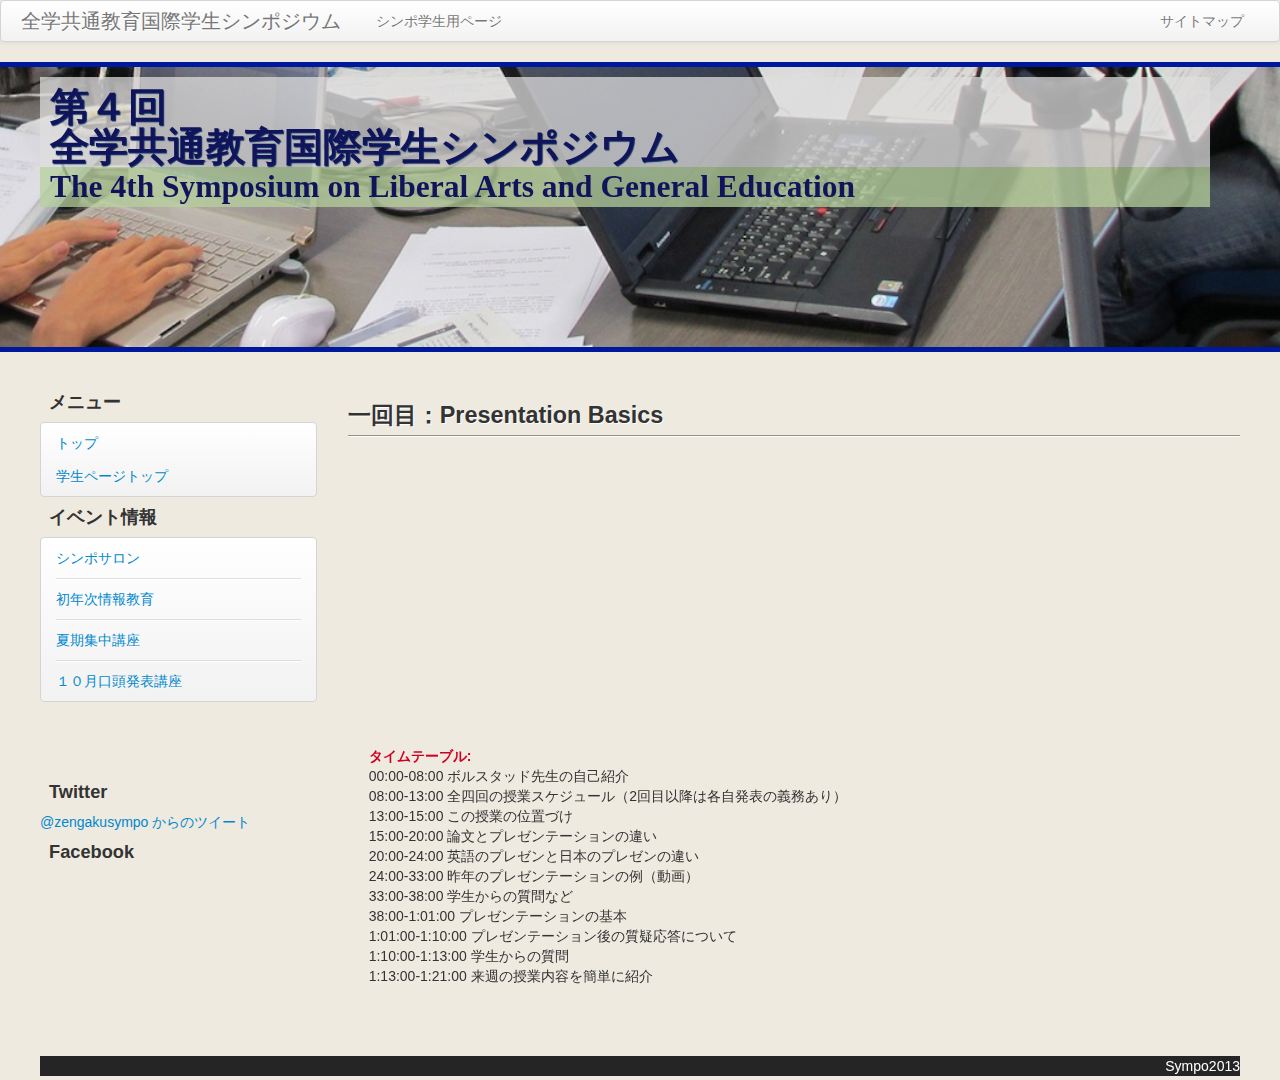
<file: autumn_class.html>
<!DOCTYPE html>
<html lang="ja">
<head>
<meta charset="utf-8">
<title>第４回全学共通教育国際学生シンポジウムHP</title>
<!-- Bootstrap -->
<link href="bootstrap/css/bootstrap.min.css" rel="stylesheet" />
<link href="bootstrap/css/bootstrap-responsive.min.css" rel="stylesheet" />
<!-- original css -->
<link href="css/student_style.css" rel="stylesheet">
</head>
<body>
<!-- ===== ナビゲーションバー (画面上部) ===== -->
<div class="navbar">
      <div class="navbar-inner">
        <div class="container">
          <a class="btn btn-navbar" data-toggle="collapse" data-target=".nav-collapse">
            <span class="icon-bar"></span>
            <span class="icon-bar"></span>
            <span class="icon-bar"></span>
          </a>
          <a class="brand" href="index.html">全学共通教育国際学生シンポジウム</a>
          <div class="nav-collapse">
            <ul class="nav pull-right">
              <li><a href="sitemap.html">サイトマップ</a></li>
            </ul>
            <ul class="nav">
              <li><a href="index.html">シンポ学生用ページ</a></li>
            </ul>
          </div>
        </div>
      </div>
    </div>
<!-- ===== コンテンツ ===== -->
<header class="row">
  <div id="top-image" class="container">
    <a href="index.html">
      <h1 id="header-title">第４回<br/>全学共通教育国際学生シンポジウム</h1>
      <h2 id="header-subtitle">The 4th Symposium on Liberal Arts and General Education</h2>
    </a>
  </div>
</header>
<div class="container-fluid" style="margin-top:30px">
  <!-- トップへ戻るボタン -->
  <div id="return_to_top"><img src="img/return_top.jpg" /></div>
  <!-- トップページ -->
  <div class="container-fluid">
    <div class="row-fluid">
      <!-- 左側カラム -->
      <div id="student_navColumn" class="span3">
        <div id="side-nav">


          <h2>メニュー</h2>
          <ul class="nav nav-list">
            <li class="list-header"><a href="index.html">トップ</a></li>
            <li class="list-header"><a href="student_index.html">学生ページトップ</a></li>
          </ul>


          <h2>イベント情報</h2>
          <ul class="nav nav-list">
            <li class="list-header"><a href="student_index.html#sympoSaloon">シンポサロン</a></li>
            <li class="list-divider"></li>
            <li class="list-header"><a href="student_index.html#springClass">初年次情報教育</a></li>
            <li class="list-divider"></li>
            <li class="list-header"><a href="student_index.html#summerClass">夏期集中講座</a></li>
            <li class="list-divider"></li>
            <li class="list-header"><a href="student_index.html#octoberClass">１０月口頭発表講座</a></li>
          </ul>


          <div id="SNS">
            <h2>Twitter</h2>
            <script>!function(d,s,id){var js,fjs=d.getElementsByTagName(s)[0],p=/^http:/.test(d.location)?'http':'https';if(!d.getElementById(id)){js=d.createElement(s);js.id=id;js.src=p+"://platform.twitter.com/widgets.js";fjs.parentNode.insertBefore(js,fjs);}}(document,"script","twitter-wjs");</script>
            <div class="timeline-container">
              <a class="twitter-timeline"  href="https://twitter.com/zengakusympo"  data-widget-id="337247253372731392">@zengakusympo からのツイート</a>
            </div>


            <h2>Facebook</h2>
            <script>
(function(d, s, id) {
 var js, fjs = d.getElementsByTagName(s)[0];
 if (d.getElementById(id)) return;
 js = d.createElement(s); js.id = id;
 js.src = "//connect.facebook.net/ja_JP/all.js#xfbml=1";
 fjs.parentNode.insertBefore(js, fjs);
 }(document, 'script', 'facebook-jssdk'));
            </script>
            <div class="likebox-container">
              <div class="fb-like-box" data-href="http://www.facebook.com/student.sympo" data-width="292" data-height="450" data-show-faces="true" data-stream="true" data-header="true"></div>
            </div>
          </div>
        </div>
      </div>

      <div class="span9 content-body">
        <div class="content-container">
                  <h2 id="day1">一回目：Presentation Basics</h2>
                  <table>
                  	<tr><td><iframe width="517" height="291" src="http://www.youtube.com/embed/tH8ASivOeXU?list=UUJLaEHHU8YYW182H4EA_5gw" frameborder="0" allowfullscreen></iframe></td>                   
                      	<!-- <td><iframe src="http://www.slideshare.net/slideshow/embed_code/26369421" width="342" height="291" frameborder="0" marginwidth="0" marginheight="0" scrolling="no" style="border:1px solid #CCC;border-width:1px 1px 0;margin-bottom:5px" allowfullscreen webkitallowfullscreen mozallowfullscreen> </iframe> </td></tr> --></table>
                  <p><strong>タイムテーブル:</strong><br>
	                  00:00-08:00 ボルスタッド先生の自己紹介<br>
					  08:00-13:00 全四回の授業スケジュール（2回目以降は各自発表の義務あり）<br>
					  13:00-15:00 この授業の位置づけ<br>
					  15:00-20:00 論文とプレゼンテーションの違い<br>
					  20:00-24:00 英語のプレゼンと日本のプレゼンの違い<br>
					  24:00-33:00 昨年のプレゼンテーションの例（動画）<br>
					  33:00-38:00 学生からの質問など<br>
					  38:00-1:01:00 プレゼンテーションの基本<br>
					  1:01:00-1:10:00 プレゼンテーション後の質疑応答について<br>
					  1:10:00-1:13:00 学生からの質問<br>
					  1:13:00-1:21:00 来週の授業内容を簡単に紹介<br>
                  </p>            
                    
                  
<!--
                  <h2 id="day2">二回目：Structuring your Presentation & Practice</h2>
                  <table>
                    <tr><td><iframe width="517" height="291" src="http://www.youtube.com/embed/xT98A1OdzAw" frameborder="0" allowfullscreen></iframe></td>
                        <td><iframe src="http://www.slideshare.net/slideshow/embed_code/26369426" width="342" height="291" frameborder="0" marginwidth="0" marginheight="0" scrolling="no" style="border:1px solid #CCC;border-width:1px 1px 0;margin-bottom:5px" allowfullscreen webkitallowfullscreen mozallowfullscreen> </iframe></td></tr></table>
                    <p>タイムテーブルは<a href="doc/summer2.pdf">こちら</a></p> 
                  
                  <h2 id="day3">三日目：英語論文執筆1</h2>
                  <table>
                    <tr><td><iframe width="517" height="291" src="http://www.youtube.com/embed/xT98A1OdzAw" frameborder="0" allowfullscreen></iframe></td>
                        <td><iframe src="http://www.slideshare.net/slideshow/embed_code/26369426" width="342" height="291" frameborder="0" marginwidth="0" marginheight="0" scrolling="no" style="border:1px solid #CCC;border-width:1px 1px 0;margin-bottom:5px" allowfullscreen webkitallowfullscreen mozallowfullscreen> </iframe></td></tr></table>
                    <p>タイムテーブルは<a href="doc/summer2.pdf">こちら</a></p>     
                                    
                  <h2 id="day4">四日目：英語論文執筆2</h2>
                  <table>
                    <tr><td><iframe width="517" height="291" src="http://www.youtube.com/embed/xT98A1OdzAw" frameborder="0" allowfullscreen></iframe></td>
                        <td><iframe src="http://www.slideshare.net/slideshow/embed_code/26369426" width="342" height="291" frameborder="0" marginwidth="0" marginheight="0" scrolling="no" style="border:1px solid #CCC;border-width:1px 1px 0;margin-bottom:5px" allowfullscreen webkitallowfullscreen mozallowfullscreen> </iframe></td></tr></table>
                    <p>タイムテーブルは<a href="doc/summer2.pdf">こちら</a></p>
-->         
         </div>
      </div>
    </div><!-- container-fluid ここまで -->
    <footer class="row-fluid footer">
      <p style="float:right; margin:0;">Sympo2013</p>
    </footer>
    <!-- ===== javascript読み込み ====== -->
    <script src="js/jquery-1.8.0.min.js"></script>
    <script src="bootstrap/js/bootstrap.min.js"></script>
    <script src="js/student_script.js"></script>
    </body>
    </html>
</file>
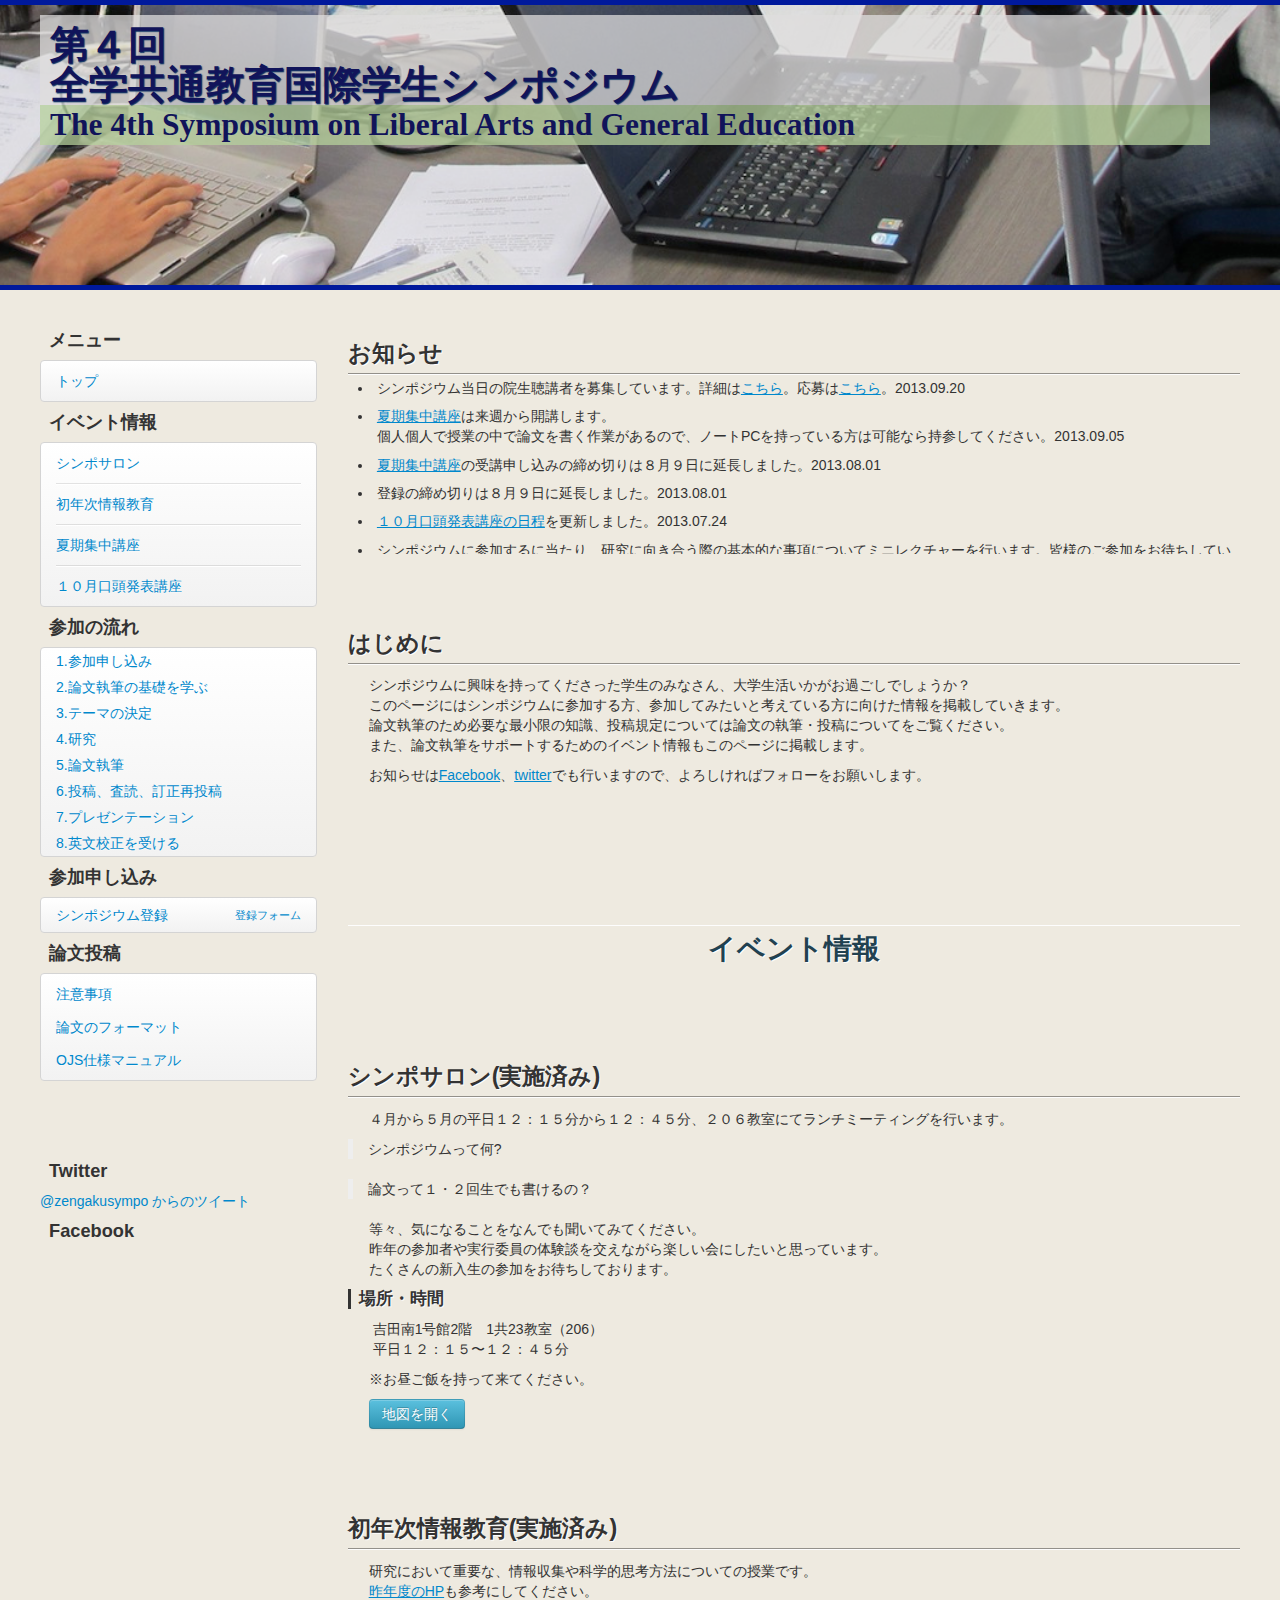
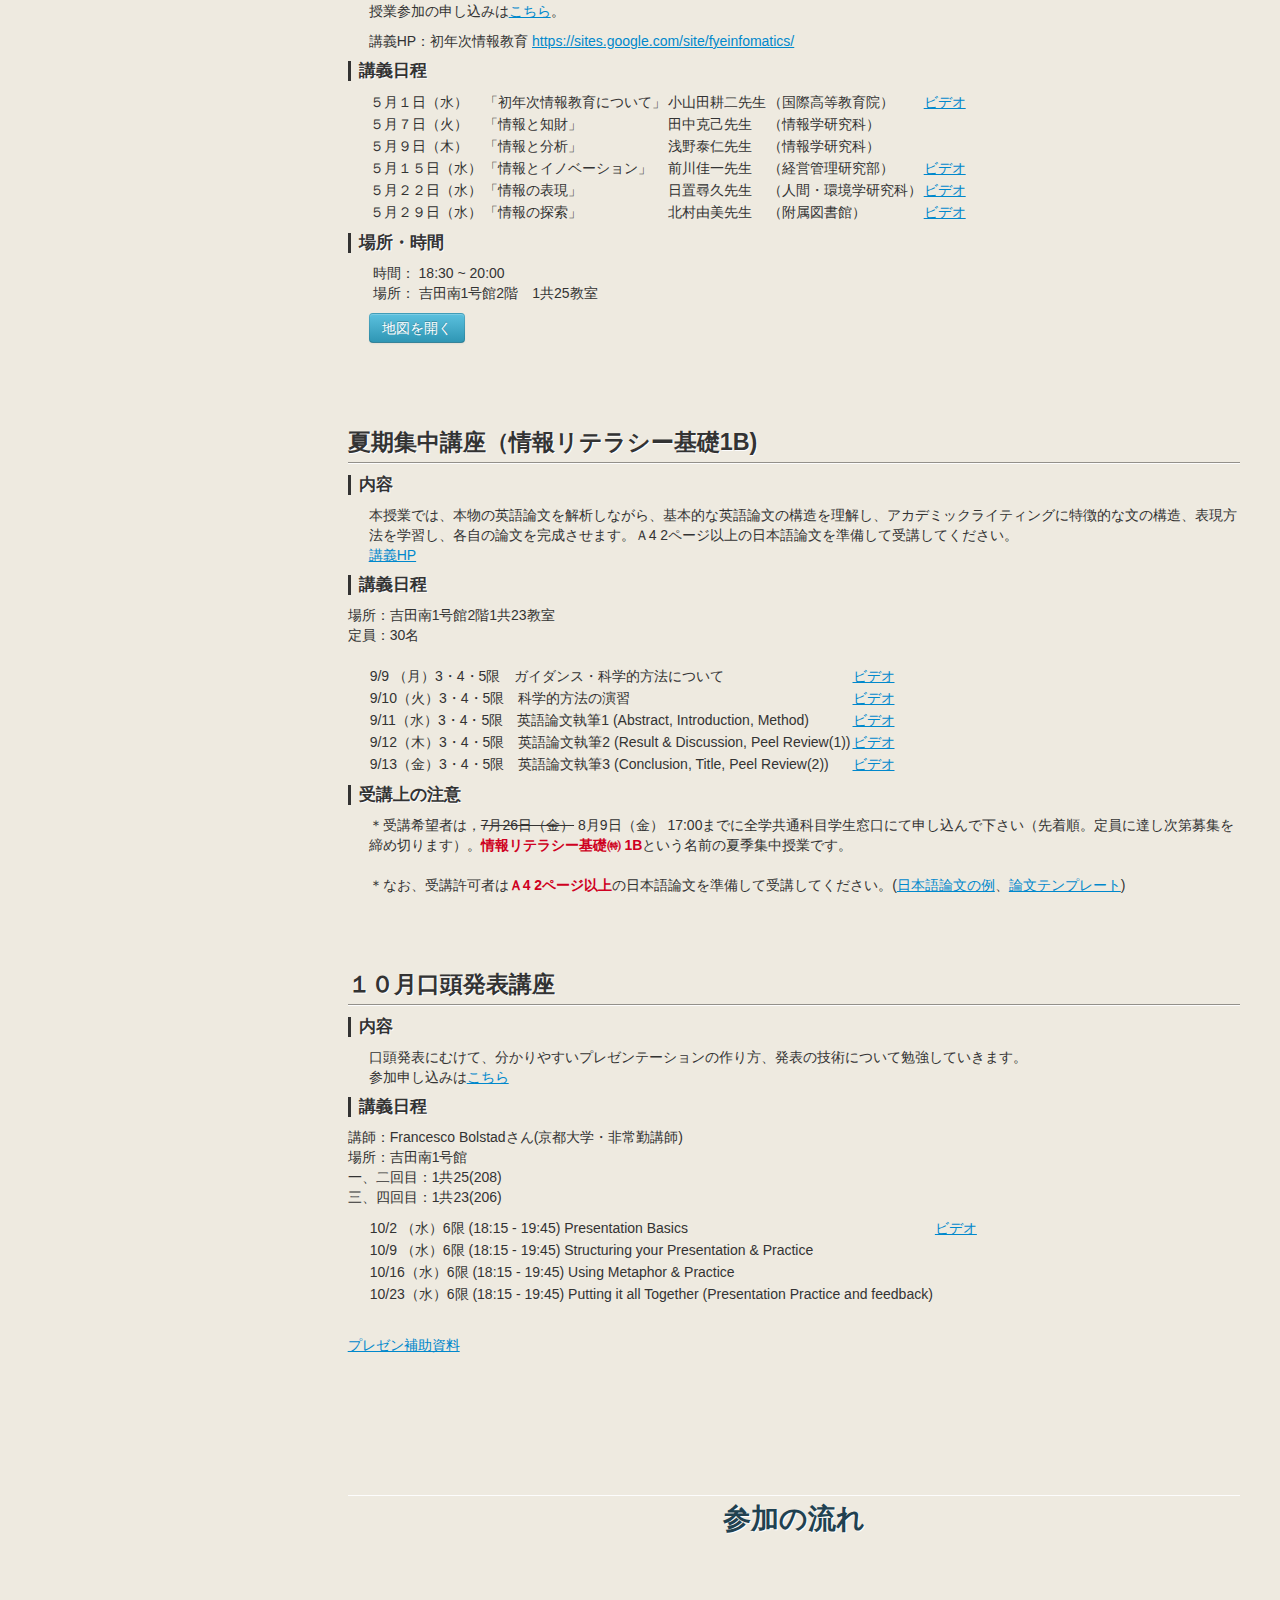
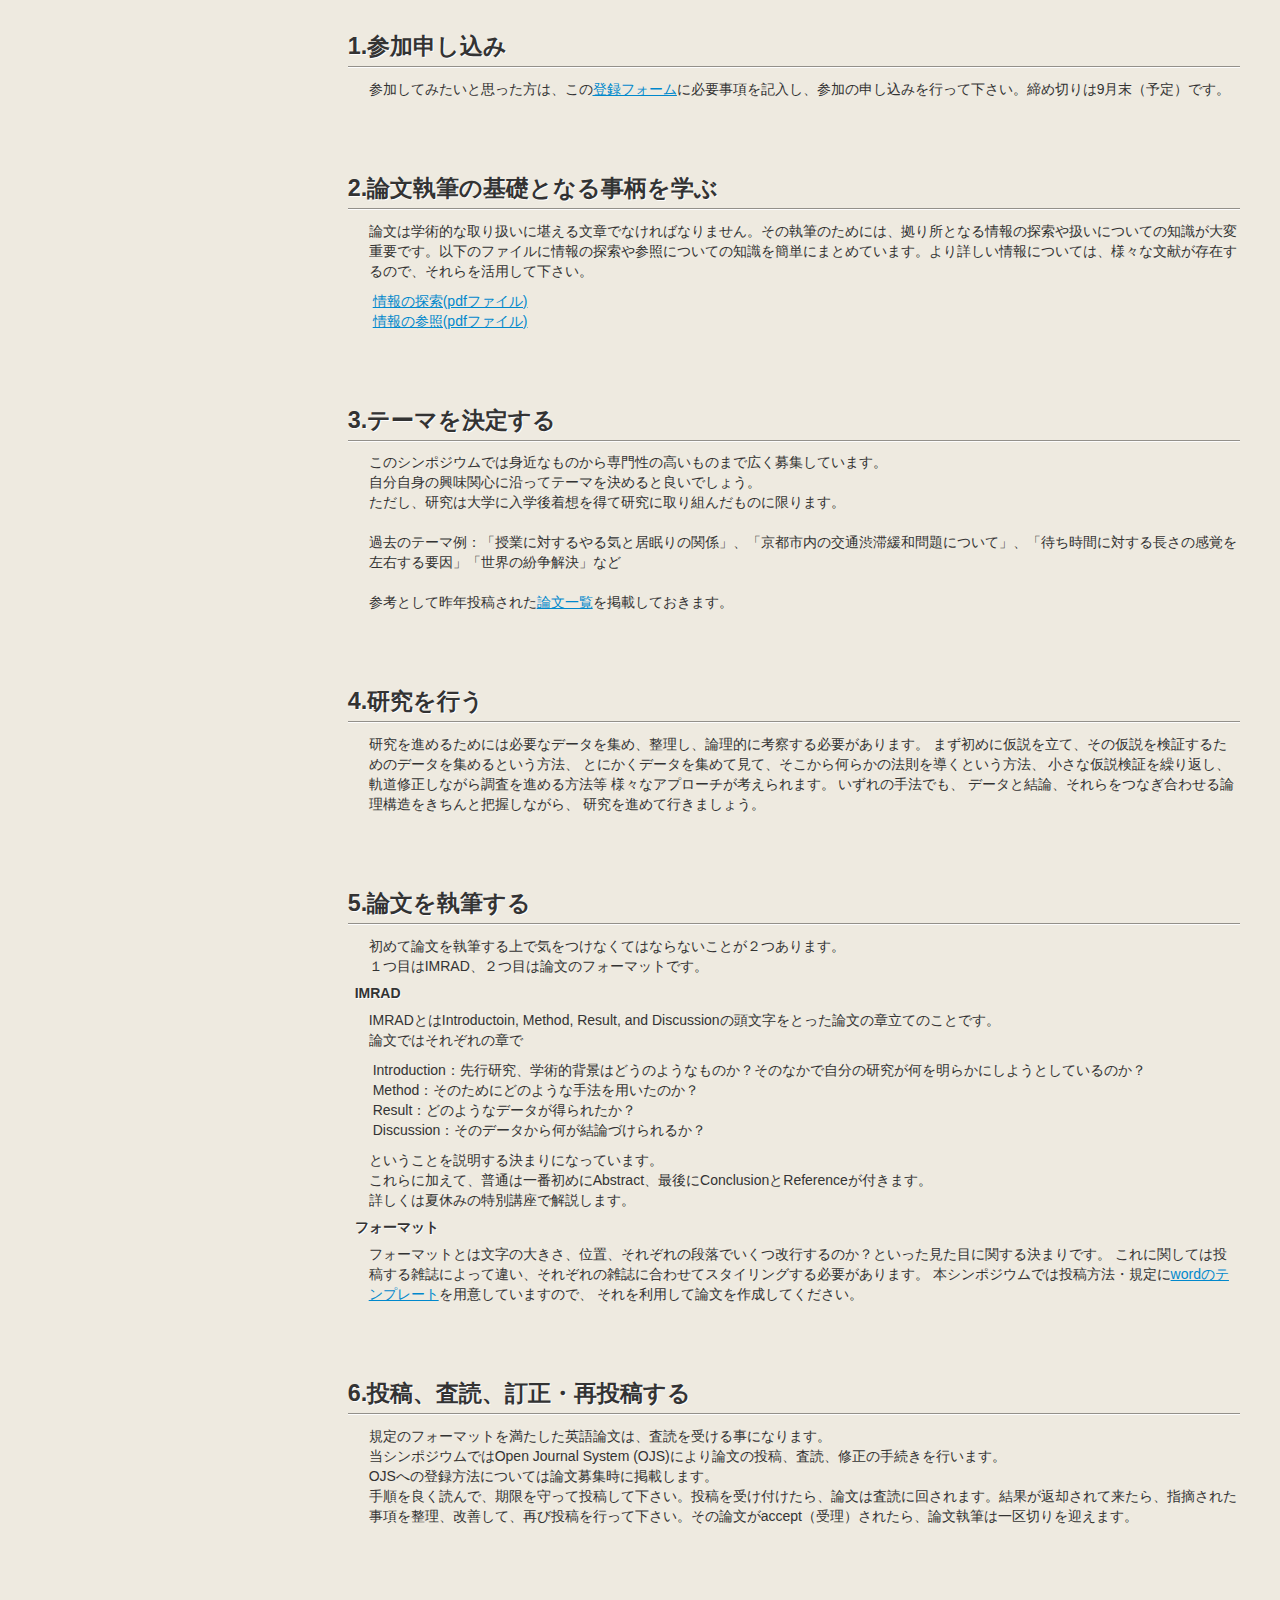
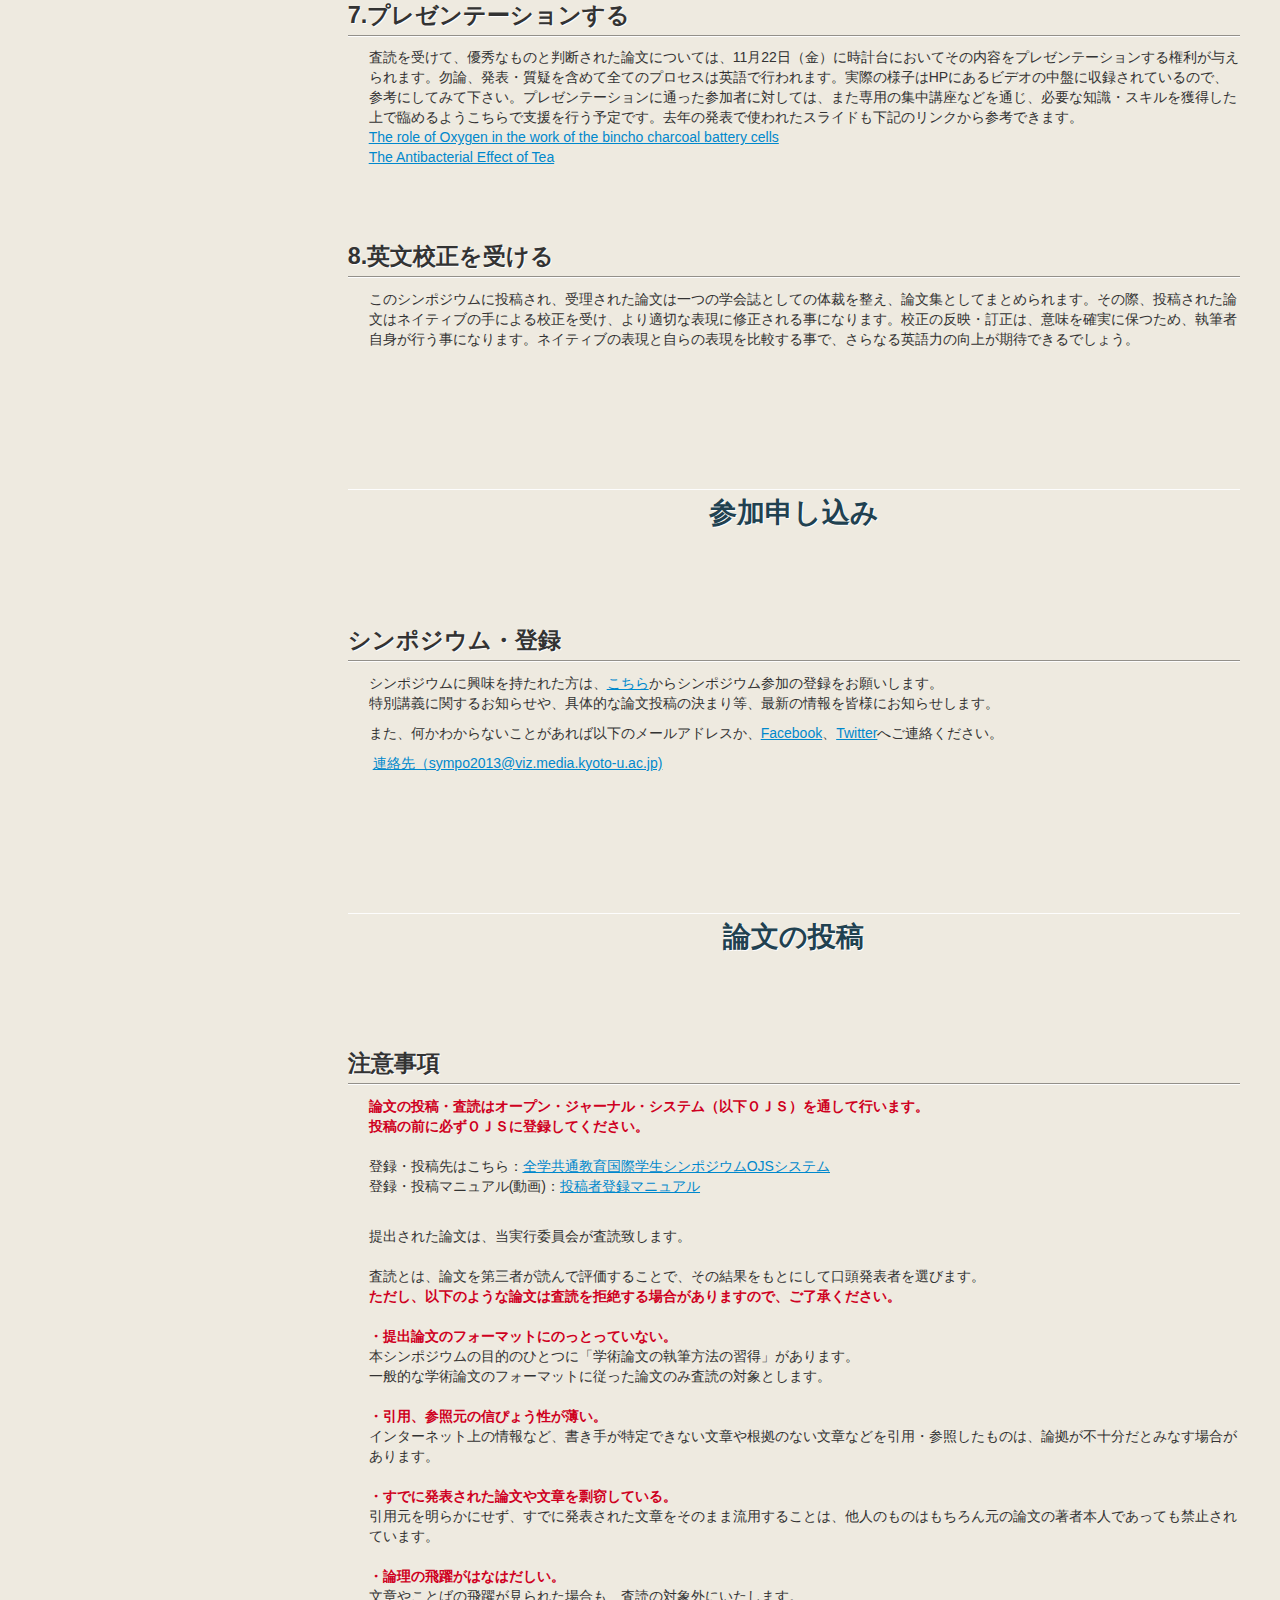
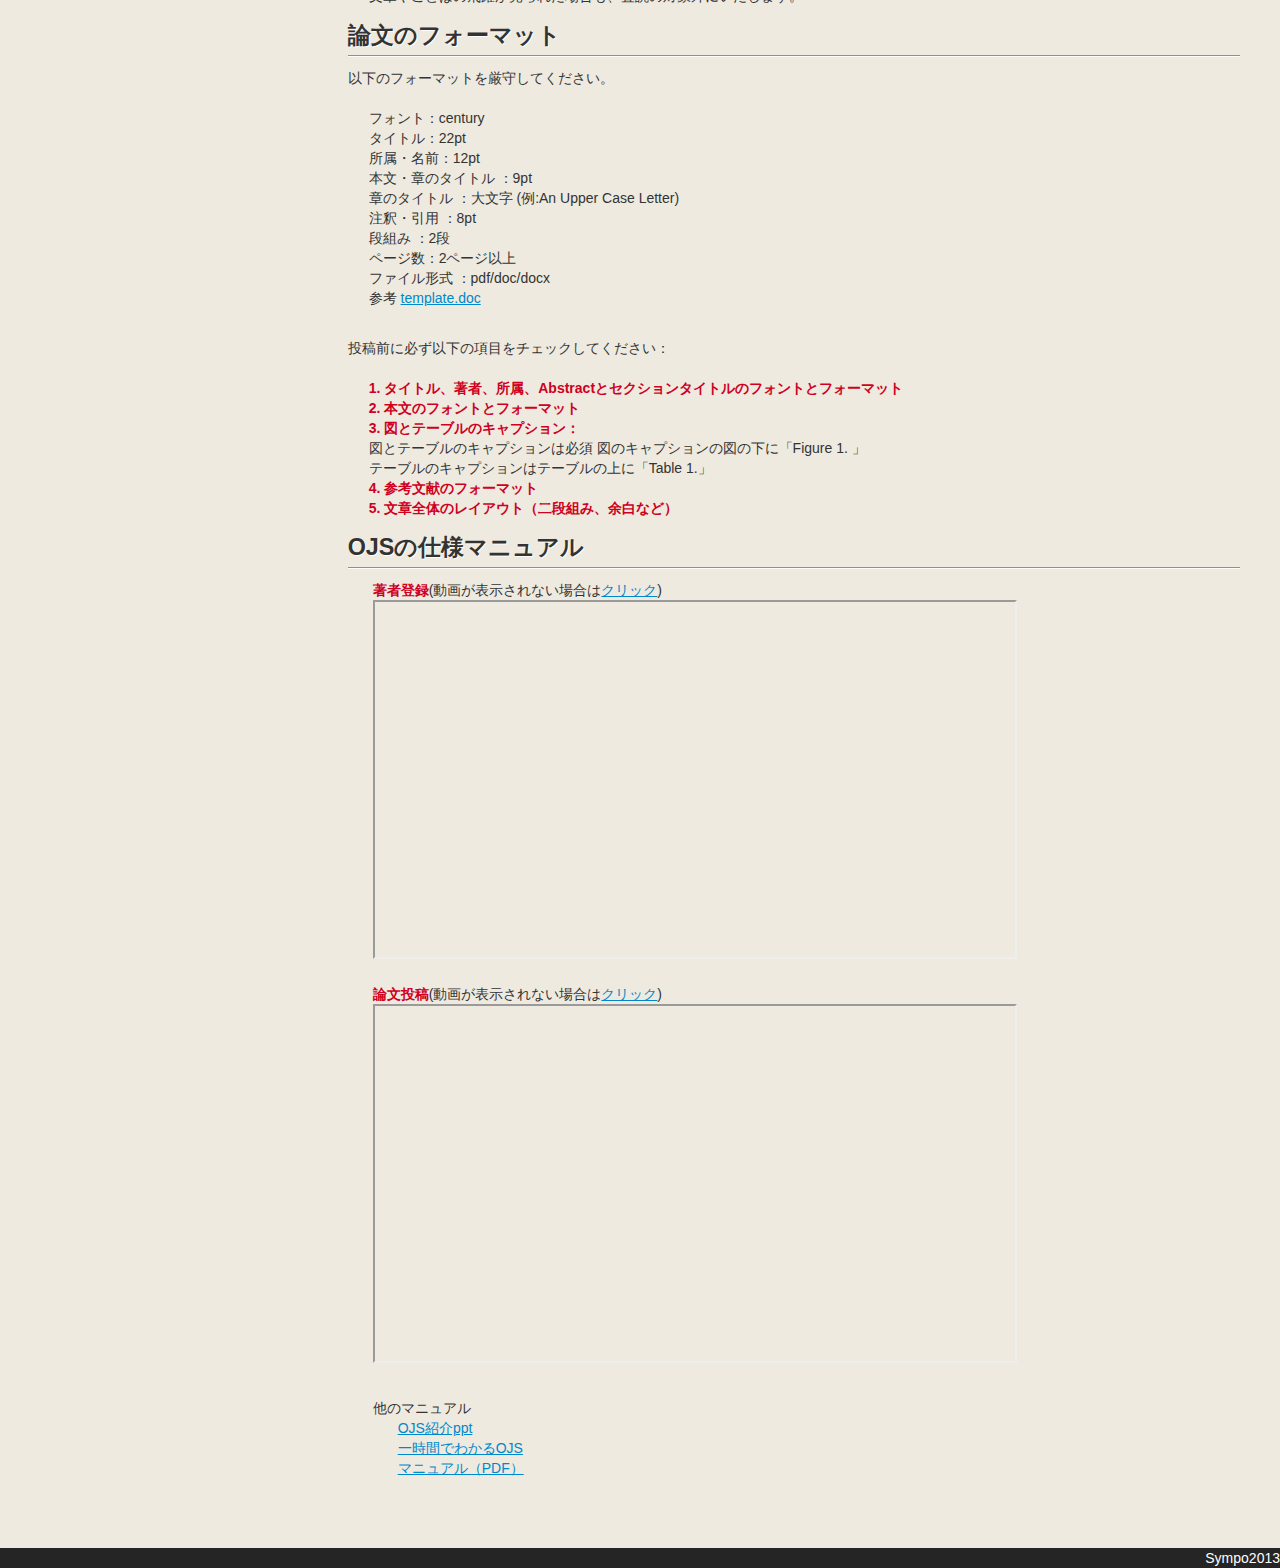
<file: student_index.html>
<!DOCTYPE html>
<html lang="ja">
<head>
<meta charset="utf-8">
<title>第４回全学共通教育国際学生シンポジウムHP</title>
<!-- Bootstrap -->
<link href="bootstrap/css/bootstrap.min.css" rel="stylesheet" />
<link href="bootstrap/css/bootstrap-responsive.min.css" rel="stylesheet" />
<!-- original css -->
<link href="css/student_style.css" rel="stylesheet">
</head>
<body>
<!-- ===== コンテンツ ===== -->
<header class="row">
  <div id="top-image" class="container">
    <a href="index.html">
      <h1 id="header-title">第４回<br/>全学共通教育国際学生シンポジウム</h1>
      <h2 id="header-subtitle">The 4th Symposium on Liberal Arts and General Education</h2>
    </a>
  </div>
</header>
<div class="container-fluid" style="margin-top:30px">
  <!-- トップへ戻るボタン -->
  <div id="return_to_top"><img src="img/return_top.jpg" /></div>
  <!-- トップページ -->
  <div class="container-fluid">
    <div class="row-fluid">
      <!-- 左側カラム -->
      <div id="student_navColumn" class="span3">
        <div id="side-nav">


          <h2>メニュー</h2>
          <ul class="nav nav-list">
            <li class="list-header"><a href="index.html">トップ</a></li>
            <!-- <li><a href="">お知らせ</a></li> -->
          </ul>


          <h2>イベント情報</h2>
          <ul class="nav nav-list">
            <li class="list-header"><a href="#sympoSaloon">シンポサロン</a></li>
            <li class="list-divider"></li>
            <li class="list-header"><a href="#springClass">初年次情報教育</a></li>
            <li class="list-divider"></li>
            <li class="list-header"><a href="#summerClass">夏期集中講座</a></li>
            <li class="list-divider"></li>
            <li class="list-header"><a href="#octoberClass">１０月口頭発表講座</a></li>
          </ul>


<!--
          <h2>イベントアーカイブ</h2>
          <div class="accordion" id="eventArchive">
            <div class="accordion-group">
              <div class="accordion-heading">
                <a href="#collapseOne" class="accordion-toggle" data-toggle="collapse" data-parent="#eventArchive">
                  初年次情報教育
                </a>
              </div>
              <div id="collapseOne" class="accordion-body collapse">
                <div class="accordion-inner">講義ページ：<a href="https://sites.google.com/site/fyeinfomatics/">初年次情報教育HP</a></div>
                <div class="accordion-inner">
                  講義動画１：<a href="http://www.youtube.com/watch?v=NBxvOLqjF0g">第一回</a>, <a href="https://www.youtube.com/watch?v=8X9bz-F7f_Q">第４回</a></div>
                <div class="accordion-inner">
                  講義動画２： <a href="http://www.youtube.com/watch?v=4aWCA9_Qn6s">第五回</a>, <a href="http://www.youtube.com/watch?v=so2mRrRcZuA">第六回</a>
                </div>
              </div>
            </div>
            <div class="accordion-group">
                <div class="accordion-heading">
                  <a href="#collapseTwo" class="accordion-toggle" data-toggle="collapse" data-parent="#eventArchive">
                    夏期集中講座
                  </a>
                </div>
                <div id="collapseTwo" class="accordion-body collapse in">
                  <div class="accordion-inner">
                  	一日目：<a href="summer_class.html#day1">科学的方法について</a>
                  </div>
                  <div class="accordion-inner">
                  	二日目：<a href="summer_class.html#day2">科学的方法の演習</a>
                  </div>
                  <div class="accordion-inner">
                  	三日目：<a href="summer_class.html#day3">英語論文執筆1</a>
                  </div>
                  <div class="accordion-inner">
                  	四日目：<a href="summer_class.html#day4">英語論文執筆2</a>
                  </div>
                  <div class="accordion-inner">
                  	五日目：<a href="summer_class.html#day5">英語論文執筆3</a>
                  </div>
                </div>
              </div>
              <div class="accordion-group">
                <div class="accordion-heading">
                  <a href="#collapseThree" class="accordion-toggle" data-toggle="collapse" data-parent="#eventArchive">
                    １０月口頭発表講座
                  </a>
                </div>
                <div id="collapseThree" class="accordion-body collapse">
                  <div class="accordion-inner">
                    Youtube
                  </div>
                  <div class="accordion-inner">
                    Youtube
                  </div>
                </div>
              </div>
          </div>
-->


          <h2>参加の流れ</h2>
          <ul class="nav nav-list">
            <li><a href="#t0">1.参加申し込み</a></li>
            <li><a href="#t1">2.論文執筆の基礎を学ぶ</a></li>
            <li><a href="#t2">3.テーマの決定</a></li>
            <li><a href="#t3">4.研究</a></li>
            <li><a href="#t4">5.論文執筆</a></li>
            <li><a href="#t5">6.投稿、査読、訂正再投稿</a></li>
            <li><a href="#t6">7.プレゼンテーション</a></li>
            <li><a href="#t7">8.英文校正を受ける</a></li>
            <!-- <li class="list-divider"></li>
              <li><a href="#QnA">Q&amp;A</a></li> -->
          </ul>


          <h2>参加申し込み</h2>
          <ul class="nav nav-list">
            <li class="list-header"><a class="doublelink" href="#register">シンポジウム登録</a><span style=""><a class="sublink" href="https://docs.google.com/forms/d/1SNgQUkNfiBLHiYGutQMmbe2aiyummS5BaXVgti8knGE/viewform?sid=381788875c535be1&token=2CzEED4BAAA.6-a9WjWM0C6wUpioRRlwCg.gBfjNLXcd1SwRlz63VBIoA">登録フォーム</a></span></li>
            <!-- <li class="list-divider"></li>
              <li class="list-header">夏休み集中講座・受講登録</li>
              <li class="list-divider"></li>
              <li class="list-header">１０月口頭発表講座・受講登録</li> -->
          </ul>


          <h2>論文投稿</h2>
          <ul class="nav nav-list">
          	
            <li class="list-header"><a href="#submission-note">注意事項</a></li>
            <li class="list-header"><a href="#submission-format">論文のフォーマット</a></li>
            <li class="list-header"><a href="#submission-ojs">OJS仕様マニュアル</a></li>
          </ul>


          <div id="SNS">
            <h2>Twitter</h2>
            <script>!function(d,s,id){var js,fjs=d.getElementsByTagName(s)[0],p=/^http:/.test(d.location)?'http':'https';if(!d.getElementById(id)){js=d.createElement(s);js.id=id;js.src=p+"://platform.twitter.com/widgets.js";fjs.parentNode.insertBefore(js,fjs);}}(document,"script","twitter-wjs");</script>
            <div class="timeline-container">
              <a class="twitter-timeline"  href="https://twitter.com/zengakusympo"  data-widget-id="337247253372731392">@zengakusympo からのツイート</a>
            </div>


            <h2>Facebook</h2>
            <script>
(function(d, s, id) {
 var js, fjs = d.getElementsByTagName(s)[0];
 if (d.getElementById(id)) return;
 js = d.createElement(s); js.id = id;
 js.src = "//connect.facebook.net/ja_JP/all.js#xfbml=1";
 fjs.parentNode.insertBefore(js, fjs);
 }(document, 'script', 'facebook-jssdk'));
            </script>
            <div class="likebox-container">
              <div class="fb-like-box" data-href="http://www.facebook.com/student.sympo" data-width="292" data-height="450" data-show-faces="true" data-stream="true" data-header="true"></div>
            </div>
          </div>


        </div>
      </div>

      <div class="span9 content-body">
        <div id="info" class="content-container">
          <h2>お知らせ</h2>
          <div id="info_box">
            <ul class="info">
              <li>シンポジウム当日の院生聴講者を募集しています。詳細は<a href="doc/院生募集.pdf">こちら</a>。応募は<a href="https://docs.google.com/spreadsheet/viewform?formkey=dFk3ZVZHc1JsSnZvUDdGR2pCd0FWalE6MA#gid=0">こちら</a>。2013.09.20<br></li>
              <li><a href="student_index.html#summerClass">夏期集中講座</a>は来週から開講します。<br>
              個人個人で授業の中で論文を書く作業があるので、ノートPCを持っている方は可能なら持参してください。2013.09.05<br></li>
              <li><a href="student_index.html#summerClass">夏期集中講座</a>の受講申し込みの締め切りは８月９日に延長しました。2013.08.01</li>
              <li>登録の締め切りは８月９日に延長しました。2013.08.01</li>
              <li><a href="student_index.html#octoberClass">１０月口頭発表講座の日程</a>を更新しました。2013.07.24</li>
              <li>シンポジウムに参加するに当たり、研究に向き合う際の基本的な事項についてミニレクチャーを行います。皆様のご参加をお待ちしています。2013.07.08<br>　<br>
              内容：　科学的方法について（１）参考書：コロナ社：研究ベース学習<br>
              日時：　7月9日　（火）　12時15分〜12時45分<br>
              場所：  吉田南1号館2階　1共23教室<br></li>
              <li><a href="student_index.html#summerClass">夏期集中講座</a>の詳細を更新しました。2013.07.05</li>
              <li>毎週火曜のお昼休み、1共23 (206教室)にはシンポジウムの実行委員がおりますので、シンポに関する質問をお持ちの方や、テーマを相談したい方はどうぞお越しください。2013.07.02</li>
              <li><a href="#process">参加の流れ</a>を更新しました。2013.06.26</li>
              <li><a href="#summerClass">夏期集中講座</a>の日程が決まりました。2013.06.13</li>
              <li>初年次情報教育の授業日程に間違いがありました。５月８日（水）ではなく５月９日（木）です。 2013.05.09</li>
              <li>初年次情報教育が始まりました。講義サイトは<a href="https://sites.google.com/site/fyeinfomatics/">こちら</a>からアクセスできます。2013.05.08</li>
              <li><a href="student_index.html#springClass">初年次情報教育</a>が始まります。奮ってご参加ください。2013.04.30</li>
              <li><a href="#register">シンポ登録</a>が始まりました。参加希望者は<a href="https://docs.google.com/forms/d/1SNgQUkNfiBLHiYGutQMmbe2aiyummS5BaXVgti8knGE/viewform?sid=381788875c535be1&token=2CzEED4BAAA.6-a9WjWM0C6wUpioRRlwCg.gBfjNLXcd1SwRlz63VBIoA">こちら</a>から登録をお願いします。<span class="timestamp">2013.04.16</span></li>
              <!--                 <li><a href="#sympoSaloon">シンポサロン</a>を開催します。シンポジウムに興味のある方は是非ご参加ください。<span class="timestamp">2013.03.17</span></li> -->
            </ul>
          </div>
        </div>

        <div class="content-container">
          <h2>はじめに</h2>
          <p>
          シンポジウムに興味を持ってくださった学生のみなさん、大学生活いかがお過ごしでしょうか？<br>
          このページにはシンポジウムに参加する方、参加してみたいと考えている方に向けた情報を掲載していきます。<br>
          論文執筆のため必要な最小限の知識、投稿規定については論文の執筆・投稿についてをご覧ください。<br>
          また、論文執筆をサポートするためのイベント情報もこのページに掲載します。<br>
          </p>
          <p>
          お知らせは<a href="http://www.facebook.com/student.sympo" target="_blank">Facebook</a>、<a href="http://twitter.com/zengakusympo" target="_blank">twitter</a>でも行いますので、よろしければフォローをお願いします。
          </p>
        </div>


        <h2>イベント情報</h2>
        <div class="content-container">
          <!-- イベント情報 -->
          <h2 id="sympoSaloon">シンポサロン(実施済み)</h2>
          <p>
          ４月から５月の平日１２：１５分から１２：４５分、２０６教室にてランチミーティングを行います。
          </p>
          <blockquote>シンポジウムって何?</blockquote>
          <blockquote>論文って１・２回生でも書けるの？</blockquote>
          <p>
          等々、気になることをなんでも聞いてみてください。<br>
          昨年の参加者や実行委員の体験談を交えながら楽しい会にしたいと思っています。<br>
          たくさんの新入生の参加をお待ちしております。<br>
          </p>
          <h3>場所・時間</h3>
          <ul>
            <li>吉田南1号館2階　1共23教室（206）</li>
            <li>平日１２：１５〜１２：４５分</li>
          </ul>
          <p>※お昼ご飯を持って来てください。</p>
          <p><button type="button" class="btn btn-info" data-toggle="collapse" data-target="#sympoSaloonMap">地図を開く</button></p>
          <p id="sympoSaloonMap" class="collapse out">
          <iframe width="425" height="350" frameborder="0" scrolling="no" marginheight="0" marginwidth="0" src="https://maps.google.co.jp/maps/ms?msa=0&amp;msid=213759929654554779017.0004d2f8c08e74a732d99&amp;hl=ja&amp;brcurrent=3,0x600108f786a3f459:0xc812a6d81163552f,0&amp;ie=UTF8&amp;t=m&amp;ll=35.025017,135.780249&amp;spn=0.000769,0.00114&amp;z=18&amp;output=embed"></iframe><br /><small>より大きな地図で <a href="https://maps.google.co.jp/maps/ms?msa=0&amp;msid=213759929654554779017.0004d2f8c08e74a732d99&amp;brcurrent=3,0x600108f786a3f459:0xc812a6d81163552f,0&amp;ie=UTF8&amp;t=m&amp;ll=35.02536,135.780437&amp;spn=0.001054,0.001717&amp;z=19&amp;iwloc=0004d81a211e522d50754&amp;source=embed" style="color:#0000FF;text-align:left">開催場所</a> を表示</small>
          </p>
        </div>

        <div class="content-container">
          <h2 id="springClass">初年次情報教育(実施済み)</h2>
          <p>
          研究において重要な、情報収集や科学的思考方法についての授業です。<br>
          <a href="http://sites.google.com/site/fyeinfomatics/">昨年度のHP</a>も参考にしてください。<br>
          授業参加の申し込みは<a href="https://docs.google.com/forms/d/1HXRpwcbCNtQ1qiBgkmNdBuzKf2FfFqlyg8YcCu2-DjE/viewform">こちら</a>。
          </p>
          <p>講義HP：初年次情報教育 <a href="https://sites.google.com/site/fyeinfomatics/">https://sites.google.com/site/fyeinfomatics/</a></p>
          <!-- <div style="float:right;background:#300; height:300px; width:200px"></div> -->
          <h3>講義日程</h3>

          <table class="schedule">
            <tr><td>５月１日（水）</td><td>「初年次情報教育について」</td><td>小山田耕二先生</td><td>（国際高等教育院）</td><td><a href="https://www.youtube.com/watch?v=NBxvOLqjF0g">ビデオ</a></td></tr>
            <tr><td>５月７日（火）</td><td>「情報と知財」</td><td>田中克己先生</td><td>（情報学研究科）</td></tr>
            <tr><td>５月９日（木）</td><td>「情報と分析」</td><td>浅野泰仁先生</td><td>（情報学研究科）</td></tr>
            <tr><td>５月１５日（水）</td><td>「情報とイノベーション」</td><td>前川佳一先生</td><td>（経営管理研究部）</td><td><a href="https://www.youtube.com/watch?v=8X9bz-F7f_Q">ビデオ</a></td></tr>
            <tr><td>５月２２日（水）</td><td>「情報の表現」</td><td>日置尋久先生</td><td>（人間・環境学研究科）</td><td><a href="https://www.youtube.com/watch?v=4aWCA9_Qn6s">ビデオ</a></td></tr>
            <tr><td>５月２９日（水）</td><td>「情報の探索」</td><td>北村由美先生</td><td>（附属図書館）</td><td><a href="https://www.youtube.com/watch?v=so2mRrRcZuA">ビデオ</a></td></tr>
          </table>

          <h3>場所・時間</h3>
          <ul>
            <li>時間： 18:30 ~ 20:00</li>
            <li>場所： 吉田南1号館2階　1共25教室</li>
          </ul>
          <p><button type="button" class="btn btn-info" data-toggle="collapse" data-target="#springClassMap">地図を開く</button></p>
          <p id="springClassMap" class="collapse out">
          <iframe width="425" height="350" frameborder="0" scrolling="no" marginheight="0" marginwidth="0" src="https://maps.google.co.jp/maps/ms?msa=0&amp;msid=213759929654554779017.0004d2f8c08e74a732d99&amp;hl=ja&amp;brcurrent=3,0x600108f786a3f459:0xc812a6d81163552f,0&amp;ie=UTF8&amp;t=m&amp;ll=35.025017,135.780249&amp;spn=0.000769,0.00114&amp;z=18&amp;output=embed"></iframe><br /><small>より大きな地図で <a href="https://maps.google.co.jp/maps/ms?msa=0&amp;msid=213759929654554779017.0004d2f8c08e74a732d99&amp;brcurrent=3,0x600108f786a3f459:0xc812a6d81163552f,0&amp;ie=UTF8&amp;t=m&amp;ll=35.02536,135.780437&amp;spn=0.001054,0.001717&amp;z=19&amp;iwloc=0004d81a211e522d50754&amp;source=embed" style="color:#0000FF;text-align:left">開催場所</a> を表示</small>
          </p>
        </div>

        <div class="content-container">
          <h2 id="summerClass">夏期集中講座（情報リテラシー基礎1B)</h2>
          <h3>内容</h3>
          <p>
          本授業では、本物の英語論文を解析しながら、基本的な英語論文の構造を理解し、アカデミックライティングに特徴的な文の構造、表現方法を学習し、各自の論文を完成させます。Ａ4 2ページ以上の日本語論文を準備して受講してください。<br>
<!--           <a href="doc/9月集中講座予定.pdf">講義予定</a><br> -->
          <a href="https://sites.google.com/site/informationliteracy1b/">講義HP</a>

          </p>
          <h3>講義日程</h3>
          <table class="schedule">
            <tr><td>9/9 （月）3・4・5限　ガイダンス・科学的方法について</td> <td><a href="summer_class.html#day1">ビデオ</a></td></tr>
            <tr><td>9/10（火）3・4・5限　科学的方法の演習</td> <td><a href="summer_class.html#day2">ビデオ</a></td></tr>
            <tr><td>9/11（水）3・4・5限　英語論文執筆1 (Abstract, Introduction, Method)</td> <td><a href="summer_class.html#day3">ビデオ</a></td></tr>
            <tr><td>9/12（木）3・4・5限　英語論文執筆2 (Result & Discussion, Peel Review(1))</td> <td><a href="summer_class.html#day4">ビデオ</a></td></tr>
            <tr><td>9/13（金）3・4・5限　英語論文執筆3 (Conclusion, Title, Peel Review(2))</td> <td><a href="summer_class.html#day5">ビデオ</a></td></tr>
            <li>場所：吉田南1号館2階1共23教室</li>
            <li>定員：30名</li><br>
          </table>
          <h3>受講上の注意</h3>
          <p>
          ＊受講希望者は，<del>7月26日（金）</del> 8月9日（金） 17:00までに全学共通科目学生窓口にて申し込んで下さい（先着順。定員に達し次第募集を締め切ります）。<strong>情報リテラシー基礎㈵ 1B</strong>という名前の夏季集中授業です。<br><br>
          ＊なお、受講許可者は<strong>Ａ4 2ページ以上</strong>の日本語論文を準備して受講してください。(<a href="doc/sample_paper.pdf" target="_blank">日本語論文の例</a>、<a href="doc/論文テンプレート.doc">論文テンプレート</a>)<br>
          </p>
        </div>

        <div class="content-container">
          <h2 id="octoberClass">１０月口頭発表講座</h2>
          <h3>内容</h3>
          <p>
          口頭発表にむけて、分かりやすいプレゼンテーションの作り方、発表の技術について勉強していきます。<br>
          参加申し込みは<a href="https://docs.google.com/forms/d/10qKOYDciaM9z2I9uDjwBU-UX0mwpbe0ZFjamCcH75nY/viewform">こちら</a>
          </p>
          <h3>講義日程</h3>
		  講師：Francesco Bolstadさん(京都大学・非常勤講師)<br>
		  場所：吉田南1号館<br>一、二回目：1共25(208)<br>三、四回目：1共23(206)<br>
		  
		  <p>
          <table class="schedule">
            <tr><td>10/2 （水）6限 (18:15 - 19:45) Presentation Basics</td><td><a href="autumn_class.html#day1">ビデオ</a></td></tr>
            <tr><td>10/9 （水）6限 (18:15 - 19:45) Structuring your Presentation & Practice</td></tr>
            <tr><td>10/16（水）6限 (18:15 - 19:45) Using Metaphor & Practice</td></tr>
            <tr><td>10/23（水）6限 (18:15 - 19:45) Putting it all Together (Presentation Practice and feedback)</td></tr>
          </table></p><br>
          <a href="doc/presentation.pdf">プレゼン補助資料</a><br>
          
          </div>


          <!-- 論文の執筆・投稿について -->
          <!--
            <h2>論文の執筆・投稿について</h2>
            <div class="content-container">
              <h2 id="OJSRegister">OJSへの登録</h2>
              <p>
                当シンポジウムではOpen Journal System (OJS)により論文の投稿、査読、修正の手続きを行います。<br>
                OJSへの登録方法については論文募集時に掲載します。
              </p>
              <h2 id="format">論文のフォーマット・規定</h2>
              <p>
                論文のフォーマットに関しては、テンプレートを用意していますのでこちらをご利用ください。<br>
                論文テンプレート：<a href="doc/Template.doc">Template.doc</a>
              </p>
            </div>


            <div class="content-container">
              <h2 id="tips">Tips</h2>
              <h3 id="theme">テーマ決め</h3>
              <p>
                このシンポジウムでは身近なものから専門性の高いものまで広く募集しています。<br>
                自分自身の興味関心に沿ってテーマを決めると良いでしょう。<br>
                ただし、研究は大学に入学後着想を得て研究に取り組んだものに限ります。<br><br>
                過去のテーマ例：「授業に対するやる気と居眠りの関係」、「京都市内の交通渋滞緩和問題について」、「待ち時間に対する長さの感覚を左右する要因」「世界の紛争解決」など<br><br>
                参考として昨年投稿された<a href="index.html#sectionD">論文一覧</a>を掲載しておきます。
              </p>

              <h3 id="research">調査・研究</h3>
              <p>
                研究を進めるためには必要なデータを集め、整理し、論理的に考察する必要があります。
                まず初めに仮説を立て、その仮説を検証するためのデータを集めるという方法、
                とにかくデータを集めて見て、そこから何らかの法則を導くという方法、
                小さな仮説検証を繰り返し、軌道修正しながら調査を進める方法等
                様々なアプローチが考えられます。
                いずれの手法でも、
                データと結論、それらをつなぎ合わせる論理構造をきちんと把握しながら、
                研究を進めて行きましょう。
              </p>

              <h3 id="write">執筆</h3>
              <p>
                初めて論文を執筆する上で気をつけなくてはならないことが２つあります。<br>
                １つ目はIMRAD、２つ目は論文のフォーマットです。<br>
              </p>

              <h4>IMRAD</h4>
              <p class="noIndent">
                IMRADとはIntroductoin, Method, Result, and Discussionの頭文字をとった論文の章立てのことです。<br>
                論文ではそれぞれの章で
              </p>
                <ul>
                  <li>Introduction：先行研究、学術的背景はどうのようなものか？そのなかで自分の研究が何を明らかにしようとしているのか？</li>
                  <li>Method：そのためにどのような手法を用いたのか？</li>
                  <li>Result：どのようなデータが得られたか？</li>
                  <li>Discussion：そのデータから何が結論づけられるか？</li>
                </ul>
              <p class="noIndent">
                ということを説明する決まりになっています。<br>
                これらに加えて、普通は一番初めにAbstract、最後にConclusionとReferenceが付きます。<br>
                詳しくは夏休みの特別講座で解説します。
              </p>

              <h4>フォーマット</h4>
              <p class="noIndent">
                フォーマットとは文字の大きさ、位置、それぞれの段落でいくつ改行するのか？といった見た目に関する決まりです。
                これに関しては投稿する雑誌によって違い、それぞれの雑誌に合わせてスタイリングする必要があります。
                本シンポジウムでは<a href="#submit">投稿方法・規定</a>にwordのテンプレートを用意していますので、
                それを利用して論文を作成してください。
              </p>
            </div>
-->

          <h2 id="process">参加の流れ</h2>
          <div class="content-container">
            <h2 id="t0" class="contentTitle">1.参加申し込み</h2>
            <p>参加してみたいと思った方は、この<a href="https://docs.google.com/forms/d/1SNgQUkNfiBLHiYGutQMmbe2aiyummS5BaXVgti8knGE/viewform?sid=381788875c535be1&token=2CzEED4BAAA.6-a9WjWM0C6wUpioRRlwCg.gBfjNLXcd1SwRlz63VBIoA"><u>登録フォーム</u></a>に必要事項を記入し、参加の申し込みを行って下さい。締め切りは9月末（予定）です。</p>
          </div>
          <div class="content-container">
            <h2 id="t1" class="contentTitle">2.論文執筆の基礎となる事柄を学ぶ</h2>
            <p>論文は学術的な取り扱いに堪える文章でなければなりません。その執筆のためには、拠り所となる情報の探索や扱いについての知識が大変重要です。以下のファイルに情報の探索や参照についての知識を簡単にまとめています。より詳しい情報については、様々な文献が存在するので、それらを活用して下さい。</p>
            <ul>
              <li><a href="doc/情報の探索.pdf">情報の探索(pdfファイル)</a></li>
              <li><a href="doc/情報の参照.pdf">情報の参照(pdfファイル)</a></li>
            </div>
            <div class="content-container">
              <h2 id="t2" class="contentTitle">3.テーマを決定する</h2>
              <p>
              このシンポジウムでは身近なものから専門性の高いものまで広く募集しています。<br>
              自分自身の興味関心に沿ってテーマを決めると良いでしょう。<br>
              ただし、研究は大学に入学後着想を得て研究に取り組んだものに限ります。<br><br>
              過去のテーマ例：「授業に対するやる気と居眠りの関係」、「京都市内の交通渋滞緩和問題について」、「待ち時間に対する長さの感覚を左右する要因」「世界の紛争解決」など<br><br>
              参考として昨年投稿された<a href="doc/Proceedings_3.pdf">論文一覧</a>を掲載しておきます。
              </p>
            </div>
            <div class="content-container">
              <h2 id="t3" class="contentTitle">4.研究を行う</h2>
              <p>
              研究を進めるためには必要なデータを集め、整理し、論理的に考察する必要があります。
              まず初めに仮説を立て、その仮説を検証するためのデータを集めるという方法、
              とにかくデータを集めて見て、そこから何らかの法則を導くという方法、
              小さな仮説検証を繰り返し、軌道修正しながら調査を進める方法等
              様々なアプローチが考えられます。
              いずれの手法でも、
              データと結論、それらをつなぎ合わせる論理構造をきちんと把握しながら、
              研究を進めて行きましょう。
              </p>
            </div>
            <div class="content-container">
              <h2 id="t4" class="contentTitle">5.論文を執筆する</h2>
              <p>
              初めて論文を執筆する上で気をつけなくてはならないことが２つあります。<br>
              １つ目はIMRAD、２つ目は論文のフォーマットです。<br>
              </p>

              <h4>IMRAD</h4>
              <p class="noIndent">
              IMRADとはIntroductoin, Method, Result, and Discussionの頭文字をとった論文の章立てのことです。<br>
              論文ではそれぞれの章で
              </p>
              <ul>
                <li>Introduction：先行研究、学術的背景はどうのようなものか？そのなかで自分の研究が何を明らかにしようとしているのか？</li>
                <li>Method：そのためにどのような手法を用いたのか？</li>
                <li>Result：どのようなデータが得られたか？</li>
                <li>Discussion：そのデータから何が結論づけられるか？</li>
              </ul>
              <p class="noIndent">
              ということを説明する決まりになっています。<br>
              これらに加えて、普通は一番初めにAbstract、最後にConclusionとReferenceが付きます。<br>
              詳しくは夏休みの特別講座で解説します。
              </p>
              <h4>フォーマット</h4>
              <p class="noIndent">
              フォーマットとは文字の大きさ、位置、それぞれの段落でいくつ改行するのか？といった見た目に関する決まりです。
              これに関しては投稿する雑誌によって違い、それぞれの雑誌に合わせてスタイリングする必要があります。
              本シンポジウムでは投稿方法・規定に<a href="doc/Template.doc">wordのテンプレート</a>を用意していますので、
              それを利用して論文を作成してください。
              </p>
            </div>

            <div class="content-container">
              <h2 id="t5" class="contentTitle">6.投稿、査読、訂正・再投稿する</h2>
              <p>規定のフォーマットを満たした英語論文は、査読を受ける事になります。<br>
              当シンポジウムではOpen Journal System (OJS)により論文の投稿、査読、修正の手続きを行います。<br>
              OJSへの登録方法については論文募集時に掲載します。<br>
              手順を良く読んで、期限を守って投稿して下さい。投稿を受け付けたら、論文は査読に回されます。結果が返却されて来たら、指摘された事項を整理、改善して、再び投稿を行って下さい。その論文がaccept（受理）されたら、論文執筆は一区切りを迎えます。</p>
            </div>
            <div class="content-container">
              <h2 id="t6" class="contentTitle">7.プレゼンテーションする</h2>
              <p>査読を受けて、優秀なものと判断された論文については、11月22日（金）に時計台においてその内容をプレゼンテーションする権利が与えられます。勿論、発表・質疑を含めて全てのプロセスは英語で行われます。実際の様子はHPにあるビデオの中盤に収録されているので、参考にしてみて下さい。プレゼンテーションに通った参加者に対しては、また専用の集中講座などを通じ、必要な知識・スキルを獲得した上で臨めるようこちらで支援を行う予定です。去年の発表で使われたスライドも下記のリンクから参考できます。<br>
<!--
              <a href="doc/Slides/1.pdf">The study of Izeki Takako diary</a><br>
              <a href="doc/Slides/3.pdf">Mismatch repair protects against γrays in C.elegans</a><br>
-->
              <a href="doc/Slides/4.pdf">The role of Oxygen in the work of the bincho charcoal battery cells</a><br>
<!--
              <a href="doc/Slides/6.pdf">A study about the trigger of feeding of Aurelia Aurita</a><br>
              <a href="doc/Slides/8.pdf">Prospect of CSC-targeting therapy</a><br>
              <a href="doc/Slides/11.pdf">Trade policies by regional integration</a><br>
-->
              <a href="doc/Slides/Araie.pdf">The Antibacterial Effect of Tea</a><br>
<!--               <a href="doc/Slides/Nakata.pdf">Introducing a Citizen-participation System in Civil Trials</a><br> -->
              </p>
              
            </div>
            <div class="content-container">
              <h2 id="t7" class="contentTitle">8.英文校正を受ける</h2>
              <p>このシンポジウムに投稿され、受理された論文は一つの学会誌としての体裁を整え、論文集としてまとめられます。その際、投稿された論文はネイティブの手による校正を受け、より適切な表現に修正される事になります。校正の反映・訂正は、意味を確実に保つため、執筆者自身が行う事になります。ネイティブの表現と自らの表現を比較する事で、さらなる英語力の向上が期待できるでしょう。</p>
            </div>







            <h2 id="register">参加申し込み</h2>
            <div class="content-container">
              <h2>シンポジウム・登録</h2>
              <p>
              シンポジウムに興味を持たれた方は、<a href="https://docs.google.com/forms/d/1SNgQUkNfiBLHiYGutQMmbe2aiyummS5BaXVgti8knGE/viewform?sid=381788875c535be1&token=2CzEED4BAAA.6-a9WjWM0C6wUpioRRlwCg.gBfjNLXcd1SwRlz63VBIoA">こちら</a>からシンポジウム参加の登録をお願いします。<br>
              特別講義に関するお知らせや、具体的な論文投稿の決まり等、最新の情報を皆様にお知らせします。
              </p>
              <p>
              また、何かわからないことがあれば以下のメールアドレスか、<a href="https://www.facebook.com/student.sympo">Facebook</a>、<a href="https://twitter.com/zengakusympo">Twitter</a>へご連絡ください。
              </p>
              <ul>
                <li><a href="mailto:sympo2013@viz.media.kyoto-u.ac.jp">連絡先（sympo2013@viz.media.kyoto-u.ac.jp)</a></li>
              </ul>
            </div>


            <h2 id="submission">論文の投稿</h2>
            <div class="content-container">
            	<h2 id="submission-note">注意事項</h2>
              <p>
              <strong>論文の投稿・査読はオープン・ジャーナル・システム（以下ＯＪＳ）を通して行います。<br>
                投稿の前に必ずＯＪＳに登録してください。</strong><br>
              <br>
              登録・投稿先はこちら：<a href="http://www.viz.media.kyoto-u.ac.jp/ojs"><u>全学共通教育国際学生シンポジウムOJSシステム</u></a><br>
              登録・投稿マニュアル(動画)：<a href="#submission-ojs"><u>投稿者登録マニュアル</u></a><br>
              <br>
              </p>
              <p>
              提出された論文は、当実行委員会が査読致します。<br><br>
              査読とは、論文を第三者が読んで評価することで、その結果をもとにして口頭発表者を選びます。<br>
              <strong>ただし、以下のような論文は査読を拒絶する場合がありますので、ご了承ください。</strong><br>
              <br>
              <strong>・提出論文のフォーマットにのっとっていない。</strong><br>
              本シンポジウムの目的のひとつに「学術論文の執筆方法の習得」があります。<br>一般的な学術論文のフォーマットに従った論文のみ査読の対象とします。<br>

              <br>
              <strong>・引用、参照元の信ぴょう性が薄い。</strong><br>
              インターネット上の情報など、書き手が特定できない文章や根拠のない文章などを引用・参照したものは、論拠が不十分だとみなす場合があります。<br>
              <br>
              <strong>・すでに発表された論文や文章を剽窃している。</strong><br>
              引用元を明らかにせず、すでに発表された文章をそのまま流用することは、他人のものはもちろん元の論文の著者本人であっても禁止されています。<br>
              <br>
              <strong>・論理の飛躍がはなはだしい。</strong><br>
              文章やことばの飛躍が見られた場合も、査読の対象外にいたします。<br>
              </p>


              <h2 id="submission-format">論文のフォーマット</h2>
              
              以下のフォーマットを厳守してください。
              <p><br>
              フォント：century <br>
              タイトル：22pt <br>
              所属・名前：12pt<br>
              本文・章のタイトル ：9pt<br>
              章のタイトル ：大文字 (例:An Upper Case Letter)<br>
              注釈・引用 ：8pt<br>
              段組み ：2段<br>
              ページ数：2ページ以上<br>
              ファイル形式 ：pdf/doc/docx<br>
              
              参考 <a href="doc/Template.doc">template.doc</a><br><br></p>
              投稿前に必ず以下の項目をチェックしてください：<br><br>
              <p><strong>1. タイトル、著者、所属、Abstractとセクションタイトルのフォントとフォーマット</strong><br>
			  <strong>2. 本文のフォントとフォーマット</strong><br>
			  <strong>3. 図とテーブルのキャプション：</strong><br>
			  	     図とテーブルのキャプションは必須
			  	     図のキャプションの図の下に「Figure 1. 」<br>
			  	     テーブルのキャプションはテーブルの上に「Table 1.」
			  	    <br>
			  <strong>4. 参考文献のフォーマット</strong><br>
			  <strong>5. 文章全体のレイアウト（二段組み、余白など）</strong>
              </p>


              <h2 id="submission-ojs"> OJSの仕様マニュアル</h2>
              <ul>
                <li><strong>著者登録</strong>(動画が表示されない場合は<a href="http://www.youtube.com/watch?v=p18gWHxyAJg&feature=share&list=UUJLaEHHU8YYW182H4EA_5gw">クリック</a>)
                <iframe width="640" height="355" src="http://www.youtube.com/embed/p18gWHxyAJg?list=UUJLaEHHU8YYW182H4EA_5gw"> </iframe>
                <br>
                <br>
                </li>
                <li><strong>論文投稿</strong>(動画が表示されない場合は<a href="http://www.youtube.com/watch?v=8OpmsiwjpuQ&feature=share&list=UUJLaEHHU8YYW182H4EA_5gw">クリック</a>)
                <iframe width="640" height="355" src="http://www.youtube.com/embed/8OpmsiwjpuQ?list=UUJLaEHHU8YYW182H4EA_5gw"> </iframe>
                <br>
                <br>
                </li>
              </ul>
              <ul>
                <li>他のマニュアル
                <ul>
                  <li><a href="doc/OJS_introduction.pptx">OJS紹介ppt</a></li>
                  <li><a href="http://www.wul.waseda.ac.jp/ir/epubs/ojs/jpn/ojs_in_an_hour_jp.pdf">一時間でわかるOJS</a></li>
                  <li><a href="doc/OJS_registration_guide_author.pdf">マニュアル（PDF）</a></li>
                </ul>
                </li>
              </ul>
            </div>
          </div>
        </div>
      </div>
    </div><!-- container-fluid ここまで -->
    <footer class="row-fluid footer">
      <p style="float:right; margin:0;">Sympo2013</p>
    </footer>
    <!-- ===== javascript読み込み ====== -->
    <script src="js/jquery-1.8.0.min.js"></script>
    <script src="bootstrap/js/bootstrap.min.js"></script>
    <script src="js/student_script.js"></script>
    </body>
    </html>
</file>
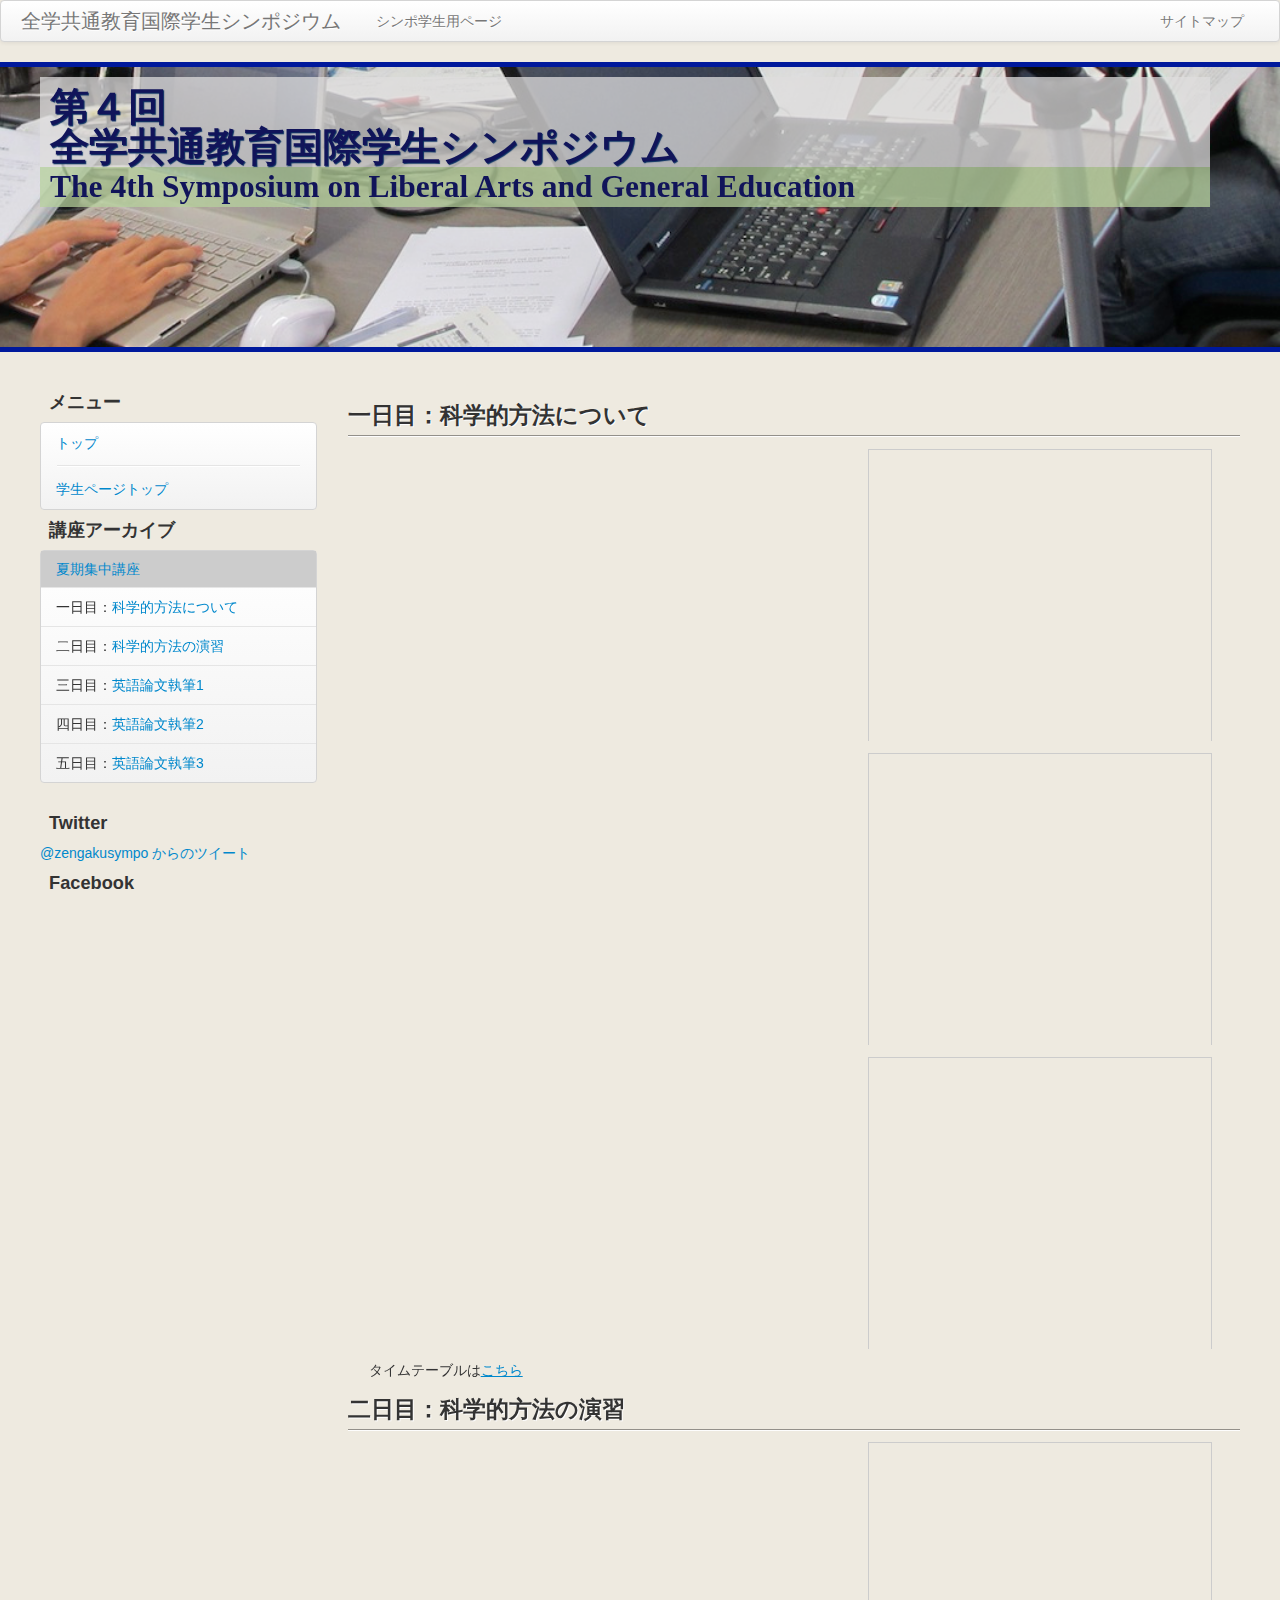
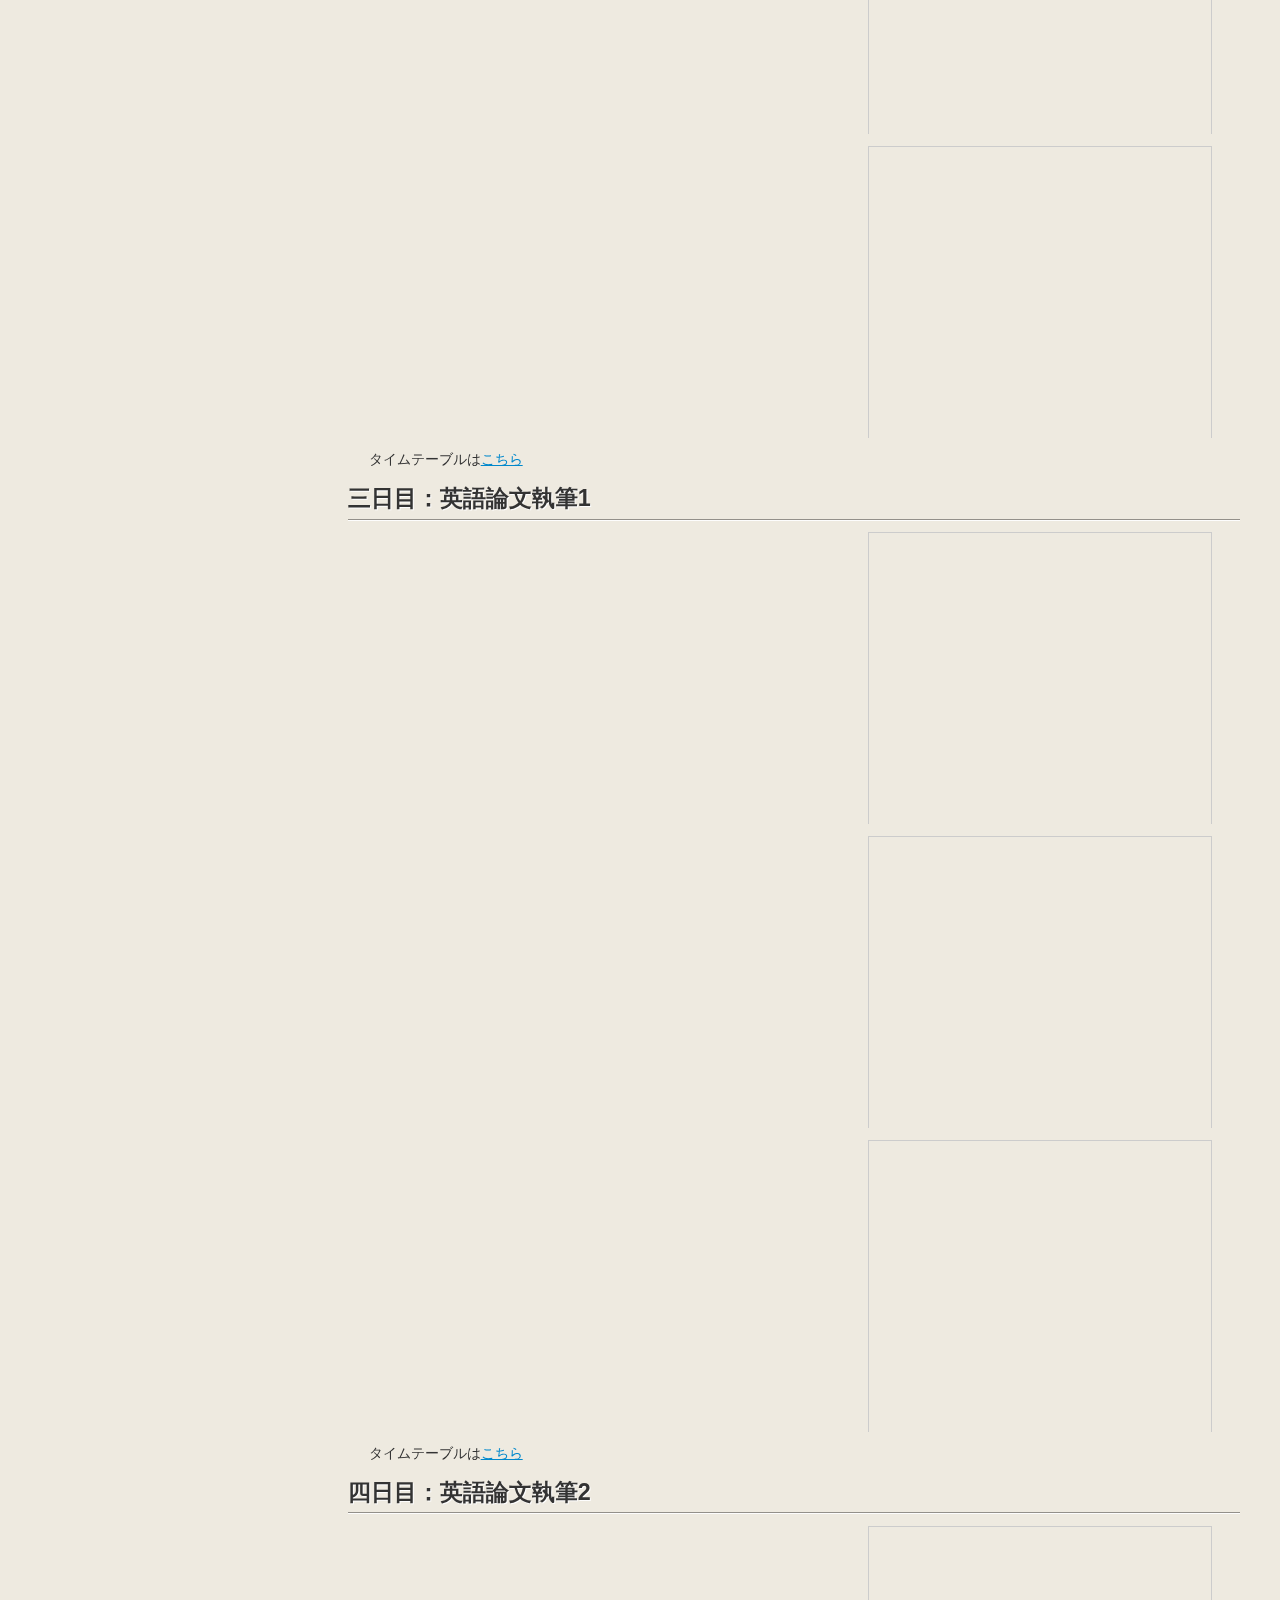
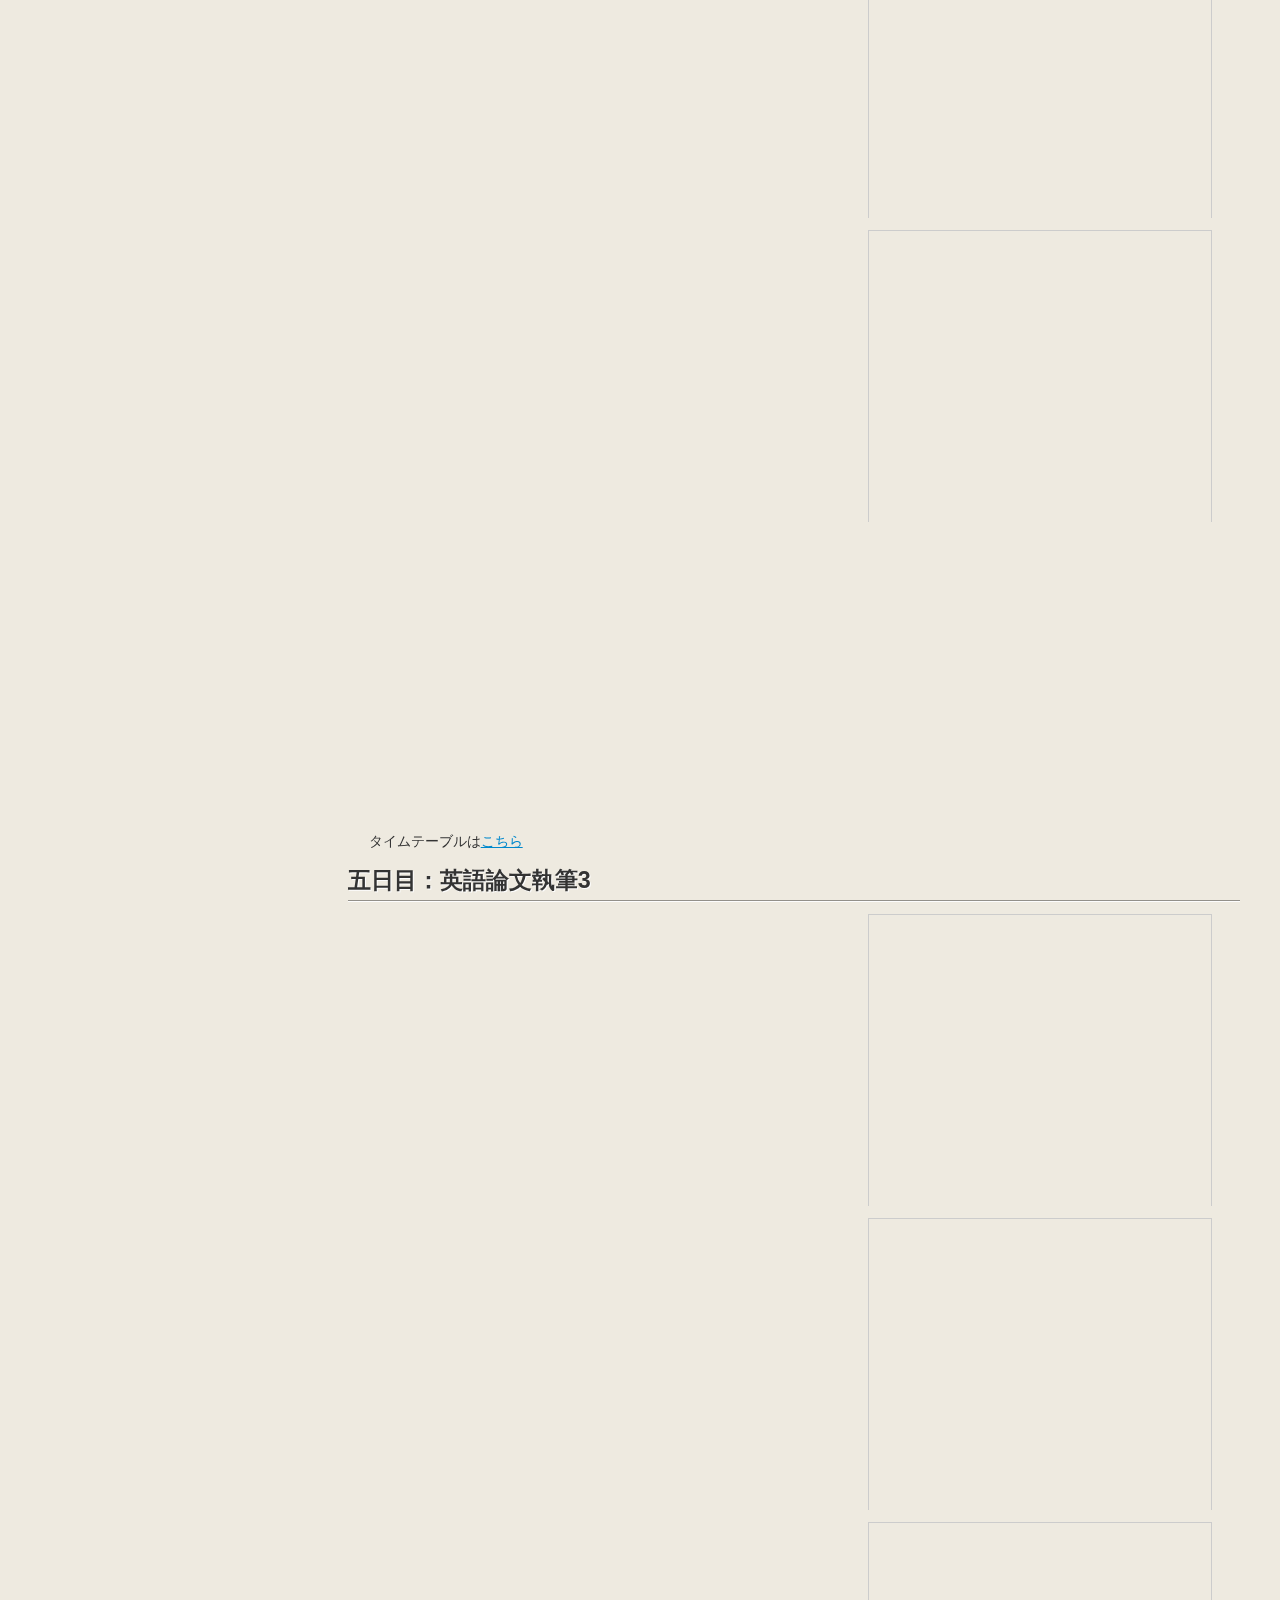
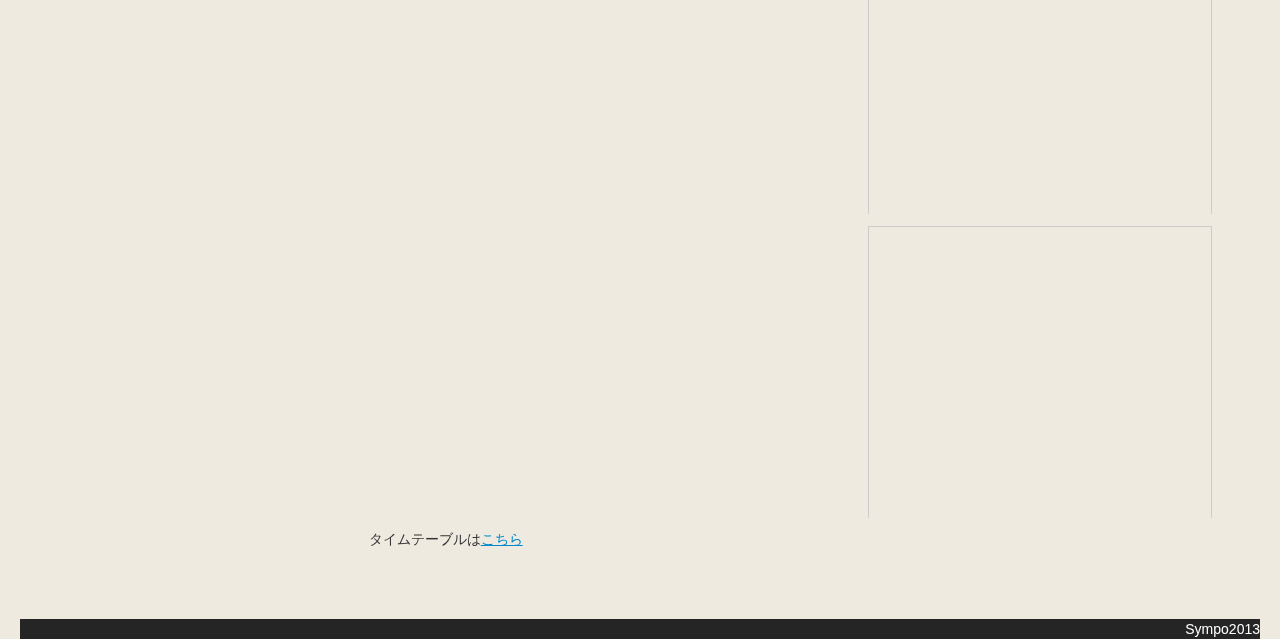
<file: summer_class.html>
<!DOCTYPE html>
<html lang="ja">
  <head>
    <meta charset="utf-8">
    <title>第４回全学共通教育国際学生シンポジウムHP</title>
    <!-- Bootstrap -->
    <link href="bootstrap/css/bootstrap.min.css" rel="stylesheet" />
    <link href="bootstrap/css/bootstrap-responsive.min.css" rel="stylesheet" />
    <!-- original css -->
    <link href="css/student_style.css" rel="stylesheet">
  </head>
  <body>
    <!-- ===== ナビゲーションバー (画面上部) ===== -->
    <div class="navbar">
      <div class="navbar-inner">
        <div class="container">
          <a class="btn btn-navbar" data-toggle="collapse" data-target=".nav-collapse">
            <span class="icon-bar"></span>
            <span class="icon-bar"></span>
            <span class="icon-bar"></span>
          </a>
          <a class="brand" href="index.html">全学共通教育国際学生シンポジウム</a>
          <div class="nav-collapse">
            <ul class="nav pull-right">
              <li><a href="sitemap.html">サイトマップ</a></li>
            </ul>
            <ul class="nav">
              <li><a href="index.html">シンポ学生用ページ</a></li>
            </ul>
          </div>
        </div>
      </div>
    </div>
    <!-- ===== コンテンツ ===== -->
    <header class="row">
    <div id="top-image" class="container">
      <a href="index.html">
        <h1 id="header-title">第４回<br/>全学共通教育国際学生シンポジウム</h1>
        <h2 id="header-subtitle">The 4th Symposium on Liberal Arts and General Education</h2>
      </a>
    </div>
    </header>
    <div class="container-fluid" style="margin-top:30px">
      <!-- トップへ戻るボタン -->
      <div id="return_to_top"><img src="img/return_top.jpg" /></div>
      <!-- トップページ -->
      <div class="container-fluid">
        <div class="row-fluid">
          <!-- 左側カラム -->
          <div id="student_navColumn" class="span3">
            <div id="side-nav">


              <h2>メニュー</h2>
              <ul class="nav nav-list">
                <li class="list-header"><a href="index.html">トップ</a></li>
                <li class="divider"></li>
                <li class="list-header"><a href="student_index.html">学生ページトップ</a></li>
              </ul>


              <h2>講座アーカイブ</h2>
              <div class="accordion" id="eventArchive">
                <div class="accordion-group">
                  <div class="accordion-heading">
                    <a href="#collapseTwo" class="accordion-toggle" data-toggle="collapse" data-parent="#eventArchive">
                      夏期集中講座
                    </a>
                  </div>
                  <div id="collapseTwo" class="accordion-body collapse in">
                    <div class="accordion-inner">
                      一日目：<a href="summer_class.html#day1">科学的方法について</a>
                    </div>
                    <div class="accordion-inner">
                      二日目：<a href="summer_class.html#day2">科学的方法の演習</a>
                    </div>
                    <div class="accordion-inner">
                      三日目：<a href="summer_class.html#day3">英語論文執筆1</a>
                    </div>
                    <div class="accordion-inner">
                      四日目：<a href="summer_class.html#day4">英語論文執筆2</a>
                    </div>
                    <div class="accordion-inner">
                      五日目：<a href="summer_class.html#day5">英語論文執筆3</a>
                    </div>
                  </div>
                </div>
                </div

                <div id="SNS">
                  <h2>Twitter</h2>
                  <script>!function(d,s,id){var js,fjs=d.getElementsByTagName(s)[0],p=/^http:/.test(d.location)?'http':'https';if(!d.getElementById(id)){js=d.createElement(s);js.id=id;js.src=p+"://platform.twitter.com/widgets.js";fjs.parentNode.insertBefore(js,fjs);}}(document,"script","twitter-wjs");</script>
                  <div class="timeline-container">
                    <a class="twitter-timeline"  href="https://twitter.com/zengakusympo"  data-widget-id="337247253372731392">@zengakusympo からのツイート</a>
                  </div>


                  <h2>Facebook</h2>
                  <script>
                    (function(d, s, id) {
                      var js, fjs = d.getElementsByTagName(s)[0];
                      if (d.getElementById(id)) return;
                      js = d.createElement(s); js.id = id;
                      js.src = "//connect.facebook.net/ja_JP/all.js#xfbml=1";
                      fjs.parentNode.insertBefore(js, fjs);
                    }(document, 'script', 'facebook-jssdk'));
                  </script>
                  <div class="likebox-container">
                    <div class="fb-like-box" data-href="http://www.facebook.com/student.sympo" data-width="292" data-height="450" data-show-faces="true" data-stream="true" data-header="true"></div>
                  </div>


                </div>
              </div>

              <div class="span9 content-body">
                <div class="content-container">
                  <h2 id="day1">一日目：科学的方法について</h2>
                  <table>
                  	<tr><td><iframe width="517" height="291" src="http://www.youtube.com/embed/EOIQ2w7Bxog" frameborder="0" allowfullscreen></iframe></td>                   
                      	<td><iframe src="http://www.slideshare.net/slideshow/embed_code/26369421" width="342" height="291" frameborder="0" marginwidth="0" marginheight="0" scrolling="no" style="border:1px solid #CCC;border-width:1px 1px 0;margin-bottom:5px" allowfullscreen webkitallowfullscreen mozallowfullscreen> </iframe> </td></tr>
					<tr><td><iframe width="517" height="291" src="http://www.youtube.com/embed/nOLDnpg_WUU" frameborder="0" allowfullscreen></iframe></td>
                  		<td><iframe src="http://www.slideshare.net/slideshow/embed_code/26369421" width="342" height="291" frameborder="0" marginwidth="0" marginheight="0" scrolling="no" style="border:1px solid #CCC;border-width:1px 1px 0;margin-bottom:5px" allowfullscreen webkitallowfullscreen mozallowfullscreen> </iframe> </td></tr>                   
				  	<tr><td><iframe width="517" height="291" src="http://www.youtube.com/embed/lUOAcF2o2vs" frameborder="0" allowfullscreen></iframe></td>
				  		<td><iframe src="http://www.slideshare.net/slideshow/embed_code/26369421" width="342" height="291" frameborder="0" marginwidth="0" marginheight="0" scrolling="no" style="border:1px solid #CCC;border-width:1px 1px 0;margin-bottom:5px" allowfullscreen webkitallowfullscreen mozallowfullscreen> </iframe> </td></tr></table>
                  <p>タイムテーブルは<a href="doc/summer1.pdf">こちら</a></p>            
                    
                  
                  <h2 id="day2">二日目：科学的方法の演習</h2>
                  <table>
                    <tr><td><iframe width="517" height="291" src="http://www.youtube.com/embed/xT98A1OdzAw" frameborder="0" allowfullscreen></iframe></td>
                        <td><iframe src="http://www.slideshare.net/slideshow/embed_code/26369426" width="342" height="291" frameborder="0" marginwidth="0" marginheight="0" scrolling="no" style="border:1px solid #CCC;border-width:1px 1px 0;margin-bottom:5px" allowfullscreen webkitallowfullscreen mozallowfullscreen> </iframe></td></tr>
                    <tr><td><iframe width="517" height="291" src="http://www.youtube.com/embed/xuKJQCQAs8Q" frameborder="0" allowfullscreen></iframe></td>
                    	<td><iframe src="http://www.slideshare.net/slideshow/embed_code/26369426" width="342" height="291" frameborder="0" marginwidth="0" marginheight="0" scrolling="no" style="border:1px solid #CCC;border-width:1px 1px 0;margin-bottom:5px" allowfullscreen webkitallowfullscreen mozallowfullscreen> </iframe></td></tr></table>
                    <p>タイムテーブルは<a href="doc/summer2.pdf">こちら</a></p> 
                  
                  <h2 id="day3">三日目：英語論文執筆1</h2>
                  <table>
                    <tr><td><iframe width="517" height="291" src="http://www.youtube.com/embed/Ouq13kGs-J0" frameborder="0" allowfullscreen></iframe></td>
                        <td><iframe src="http://www.slideshare.net/slideshow/embed_code/26369250" width="342" height="291" frameborder="0" marginwidth="0" marginheight="0" scrolling="no" style="border:1px solid #CCC;border-width:1px 1px 0;margin-bottom:5px" allowfullscreen webkitallowfullscreen mozallowfullscreen> </iframe></td></tr>
                    <tr><td><iframe width="517" height="291" src="http://www.youtube.com/embed/gagGobPPiKQ" frameborder="0" allowfullscreen></iframe></td>
                        <td><iframe src="http://www.slideshare.net/slideshow/embed_code/26369023" width="342" height="291" frameborder="0" marginwidth="0" marginheight="0" scrolling="no" style="border:1px solid #CCC;border-width:1px 1px 0;margin-bottom:5px" allowfullscreen webkitallowfullscreen mozallowfullscreen> </iframe> </td></tr>

                    <tr><td><iframe width="517" height="291" src="http://www.youtube.com/embed/UGZieoHX1Ew" frameborder="0" allowfullscreen></iframe></td>
                        <td><iframe src="http://www.slideshare.net/slideshow/embed_code/26369195" width="342" height="291" frameborder="0" marginwidth="0" marginheight="0" scrolling="no" style="border:1px solid #CCC;border-width:1px 1px 0;margin-bottom:5px" allowfullscreen webkitallowfullscreen mozallowfullscreen> </iframe></td></tr></table>
                    <p>タイムテーブルは<a href="doc/summer3.pdf">こちら</a></p>     
                                    
                  <h2 id="day4">四日目：英語論文執筆2</h2>
                  <table>
				  	<tr><td><iframe width="517" height="291" src="http://www.youtube.com/embed/TpjsqBsNjqA" frameborder="0" allowfullscreen></iframe></td>
                    	<td><iframe src="http://www.slideshare.net/slideshow/embed_code/26369308" width="342" height="291" frameborder="0" marginwidth="0" marginheight="0" scrolling="no" style="border:1px solid #CCC;border-width:1px 1px 0;margin-bottom:5px" allowfullscreen webkitallowfullscreen mozallowfullscreen> </iframe></td></tr>

                    <tr><td><iframe width="517" height="291" src="http://www.youtube.com/embed/OGnHK3Cy_Kc" frameborder="0" allowfullscreen></iframe></td>
                    	<td><iframe src="http://www.slideshare.net/slideshow/embed_code/26369307" width="342" height="291" frameborder="0" marginwidth="0" marginheight="0" scrolling="no" style="border:1px solid #CCC;border-width:1px 1px 0;margin-bottom:5px" allowfullscreen webkitallowfullscreen mozallowfullscreen> </iframe></td></tr>
                    
                    <tr><td><iframe width="517" height="291" src="http://www.youtube.com/embed/wxAgK1t4zIo" frameborder="0" allowfullscreen></iframe></td></tr></table>
					<p>タイムテーブルは<a href="doc/summer4.pdf">こちら</a></p>
                  
                  <h2 id="day5">五日目：英語論文執筆3</h2>
				  <table>
                  	<tr><td><iframe width="517" height="291" src="http://www.youtube.com/embed/AyZVbkaV21k" frameborder="0" allowfullscreen></iframe></td>
                      	<td><iframe src="http://www.slideshare.net/slideshow/embed_code/26369314" width="342" height="291" frameborder="0" marginwidth="0" marginheight="0" scrolling="no" style="border:1px solid #CCC;border-width:1px 1px 0;margin-bottom:5px" allowfullscreen webkitallowfullscreen mozallowfullscreen> </iframe></td></tr>
                      
					<tr><td><iframe width="517" height="291" src="http://www.youtube.com/embed/OtekkxYdYVQ" frameborder="0" allowfullscreen></iframe></td>
                    	<td><iframe src="http://www.slideshare.net/slideshow/embed_code/26369310" width="342" height="291" frameborder="0" marginwidth="0" marginheight="0" scrolling="no" style="border:1px solid #CCC;border-width:1px 1px 0;margin-bottom:5px" allowfullscreen webkitallowfullscreen mozallowfullscreen> </iframe></td></tr>

                    <tr><td><iframe width="517" height="291" src="http://www.youtube.com/embed/hQ4bu9CdFEs" frameborder="0" allowfullscreen></iframe></td>
                    	<td><iframe src="http://www.slideshare.net/slideshow/embed_code/26369313" width="342" height="291" frameborder="0" marginwidth="0" marginheight="0" scrolling="no" style="border:1px solid #CCC;border-width:1px 1px 0;margin-bottom:5px" allowfullscreen webkitallowfullscreen mozallowfullscreen> </iframe></td></tr>

                    <tr><td></td><td><iframe src="http://www.slideshare.net/slideshow/embed_code/26369311" width="342" height="291" frameborder="0" marginwidth="0" marginheight="0" scrolling="no" style="border:1px solid #CCC;border-width:1px 1px 0;margin-bottom:5px" allowfullscreen webkitallowfullscreen mozallowfullscreen> </iframe></td></tr></table>
                    <p>タイムテーブルは<a href="doc/summer5.pdf">こちら</a></p>
                    
                  </div>
                </div>
              </div>
            </div><!-- container-fluid ここまで -->
            <footer class="row-fluid footer">
            <p style="float:right; margin:0;">Sympo2013</p>
            </footer>
            <!-- ===== javascript読み込み ====== -->
            <script src="js/jquery-1.8.0.min.js"></script>
            <script src="bootstrap/js/bootstrap.min.js"></script>
            <script src="js/student_script.js"></script>
          </body>
    </html>
</file>
<file: css/student_style.css>
/* 全体の設定 */
body {
  margin: 0;
  font-family: "Helvetica Neue", Helvetica, Arial, sans-serif;
  font-size: 14px;
  line-height: 20px;
  color: #333;
  background-color: #EEEAE0; /*#FAF9F5*/
  min-height: 1080px;
}

header {
  height: 280px;
  background: url(../img/student_top_image.jpg) repeat center center;
  background-size: cover;
  border-top:solid 5px rgb(0, 25, 156);
  border-bottom:solid 5px rgb(0, 25, 156);
}

strong {
	font-weight: bold;
	color:rgb(207, 0, 33);
}

/*トップへ戻るボタン*/
#return_to_top {
	display : none;
	position : fixed;
	right : 20px;
	bottom : 20px;
}
#return_to_top:hover{
	cursor : pointer;
}



/*ページタイトル*/

.page-header {
  border-bottom: #000 1px solid !important;
}
#top-image a {
  display:block;
  text-decoration:none;
}
#top-image a:hover {
  text-decoration:none;
}

#header-title {
	margin-bottom: 0;
	padding: 10px 10px 0 10px;
	font-family: "ヒラギノ明朝 ProN W6","HiraMinProN-W6", "ＭＳ 明朝","MS Mincho", serif;
	text-shadow: 1px 1px 1px rgb(10, 48, 97);
	color:rgb(17, 20, 90);
	background-color: rgba(223, 221, 221, 0.74);
}

#header-subtitle{
	margin-top: 0;
	padding: 0 10px;
	font-family: "Times New Roman";
	color:rgb(17, 20, 90);
	background-color:rgba(182, 209, 156, 0.74)
}



/*左のリスト*/

/*local mod for bootstrap*/
#student_navColumn .navbar-inner {
  min-height: 30px;
}

#student_navColumn .nav-list {
  background-color: #fafafa;
  background-image: -moz-linear-gradient(top, #ffffff, #f2f2f2);
  background-image: -webkit-gradient(linear, 0 0, 0 100%, from(#ffffff), to(#f2f2f2));
  background-image: -webkit-linear-gradient(top, #ffffff, #f2f2f2);
  background-image: -o-linear-gradient(top, #ffffff, #f2f2f2);
  background-image: linear-gradient(to bottom, #ffffff, #f2f2f2);
  background-repeat: repeat-x;
  border: 1px solid #d4d4d4;
  -webkit-border-radius: 4px;
  -moz-border-radius: 4px;
  border-radius: 4px;
}
#student_navColumn .accordion {
  background-color: #fafafa;
  background-image: -moz-linear-gradient(top, #ffffff, #f2f2f2);
  background-image: -webkit-gradient(linear, 0 0, 0 100%, from(#ffffff), to(#f2f2f2));
  background-image: -webkit-linear-gradient(top, #ffffff, #f2f2f2);
  background-image: -o-linear-gradient(top, #ffffff, #f2f2f2);
  background-image: linear-gradient(to bottom, #ffffff, #f2f2f2);
  background-repeat: repeat-x;
  border: 1px solid #d4d4d4;
  -webkit-border-radius: 4px;
  -moz-border-radius: 4px;
  border-radius: 4px;
}
#student_navColumn .accordion-group{
  margin:0;
  border:none;
}

#student_navColumn h2 {
  font-size: 1.3em;
  text-shadow: 1px 1px #bbbgit ;
  padding-left: 0.5em;
  margin: 0;
}

.list-header {
  display: block;
  margin-top: 0.5em;
  margin-bottom: 0.5em;
}
.nav .list-header .doublelink {
  display: inline;
}
.nav .sublink {
  display: inline;
  font-size: 0.8em;
  float:right;
}

.list-divider {
  height:0;
  width:100%;
  margin-top:0.5em;
  border-bottom: 1px solid rgba(0,0,0,0.1);
  -webkit-box-shadow: #fff 0 1px 0;
  -moz-box-shadow: #fff 0 1px 0;
  box-shadow: #fff 0 1px 0;
  margin-bottom:0.5em;
}


.accordion-heading {
	background: #ccc;
}


#SNS {
	margin-top:5em;
}
/*twitter timeline*/
/*div.twitter-timeline .timeline-header,
div.twitter-timeline .new-tweets-bar,
div.twitter-timeline .stream,
div.twitter-timeline .timeline-footer {
	width: 100% !important;
}*/
div.twitter-timeline inframe{
	width: 100% !important;
}
/*facebook -like-box*/
div.likebox-container .fbcomments,
div.likebox-container .fb_iframe_widget,
div.likebox-container .fb_iframe_widget[style],
div.likebox-container .fb_iframe_widget iframe[style],
div.likebox-container .fbcomments iframe[style],
div.likebox-container .fb_iframe_widget span{
    width: 100% !important;
}











/*真ん中のコンテンツ*/

.content-header {
  font-size : 1.6em;
  border-left:#222222 0.4em double;
  padding-left:1em;
}
.content-header2{
  border-bottom: #000000 1px solid;
}


.content-body h2 {
	font-size: 2.0em;
	color: rgb(33, 65, 80);;
	text-align: center;
  text-shadow: 1px 1px #FDFDFD;
  line-height: 1.67em;
  background-color: inherit;
  margin-top:5em;
  margin-bottom:3em;
  border-top: 1px solid #fdfdfd;
}

.content-container {
  margin-top: 1em;
  margin-bottom: 5em;
}

.content-container h2 {
  font-size:1.67em;
  color: #333;
  text-align: left;
  text-shadow: 1px 1px #FDFDFD;
  line-height: 1.67em;
  background-color:#EEEAE0;
  margin-top:0;
  margin-bottom:0.5em;
  border-top: none;
  border-bottom: 1px solid rgba(10,10,10,0.4);
  -webkit-box-shadow: #fdfdfd 0 1px 0;
  -moz-box-shadow: #fdfdfd 0 1px 0;
  box-shadow: #fdfdfd 0 1px 0;
}
.content-container h3 {
  font-size : 1.2em;
  text-shadow: 1px 1px #FCFCFC;
  line-height: 1.2em;
  /*border-left:#222222 0.2em solid;*/
  border-left:#333 0.2em solid;*/
  margin-left:0.34em;
  padding-left:0.5em;
}
.content-container h4 {
  font-size: 1.0em;
  line-height: 1.0em;
  text-shadow: 1px 1px #FCFCFC;
  padding-left: 0.5em;
}
.content-container p {
  font-size : 1.0em;
  padding-left: 1.5em;
  text-indent: 0em; /*字下げの設定*/
}
.content-container > p.noIndent {
  text-indent: 0;
}
.content-container li {
  list-style: none;
}
.content-container a {
  text-decoration:underline;
}

#info_box{
	height: 180px;
	margin: -12px 0 0 0;
	overflow: scroll;
}

#info ul li {
	list-style: disc;
	display: list-item;
	padding: 0.3em;
	whitespace: nowrap;
}
#info .timestamp {
	margin-left: 0.5em;
	/*float: right;*/
}

.schedule {
	margin: auto auto auto 1.5em;
}











/*一番下のフッター*/

footer{
  background-color: #252525;
  color: #fefefe;
}





/* settings for external site contents*/
.slideContainer{
	display:block;
	margin: 0 0 2em 2em;
}
.slideContainer:after {  
    content: ".";  
    display: block;  
    visibility: hidden;  
    height: 0.1px;  
    font-size: 0.1em;  
    line-height: 0;  
    clear: both;  
}  

.slideshareContainer{
	display:inline-block;
	float:left;
	margin: 0 0 0 2em;
	width:344px;
	height:311px;
}

.videoContainer{
	display:inline-block;
	float:left;
}
</file>
